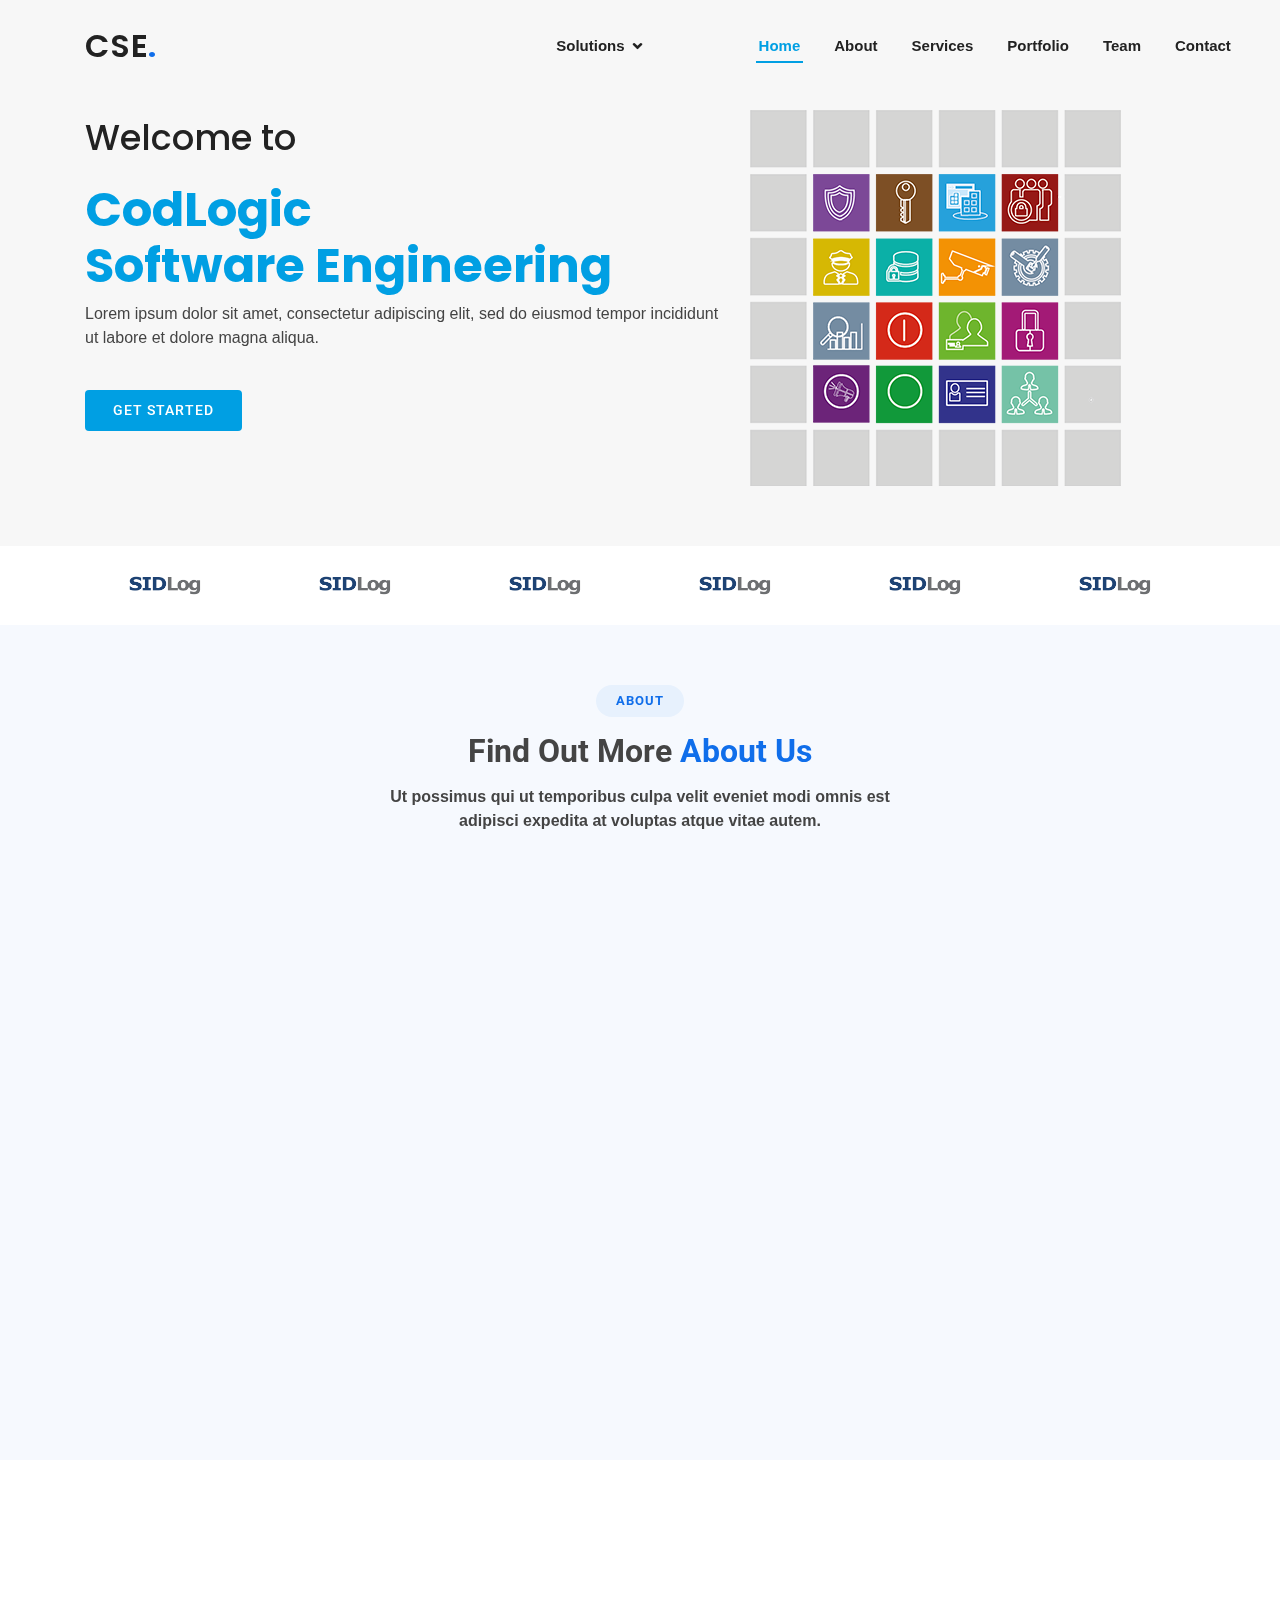
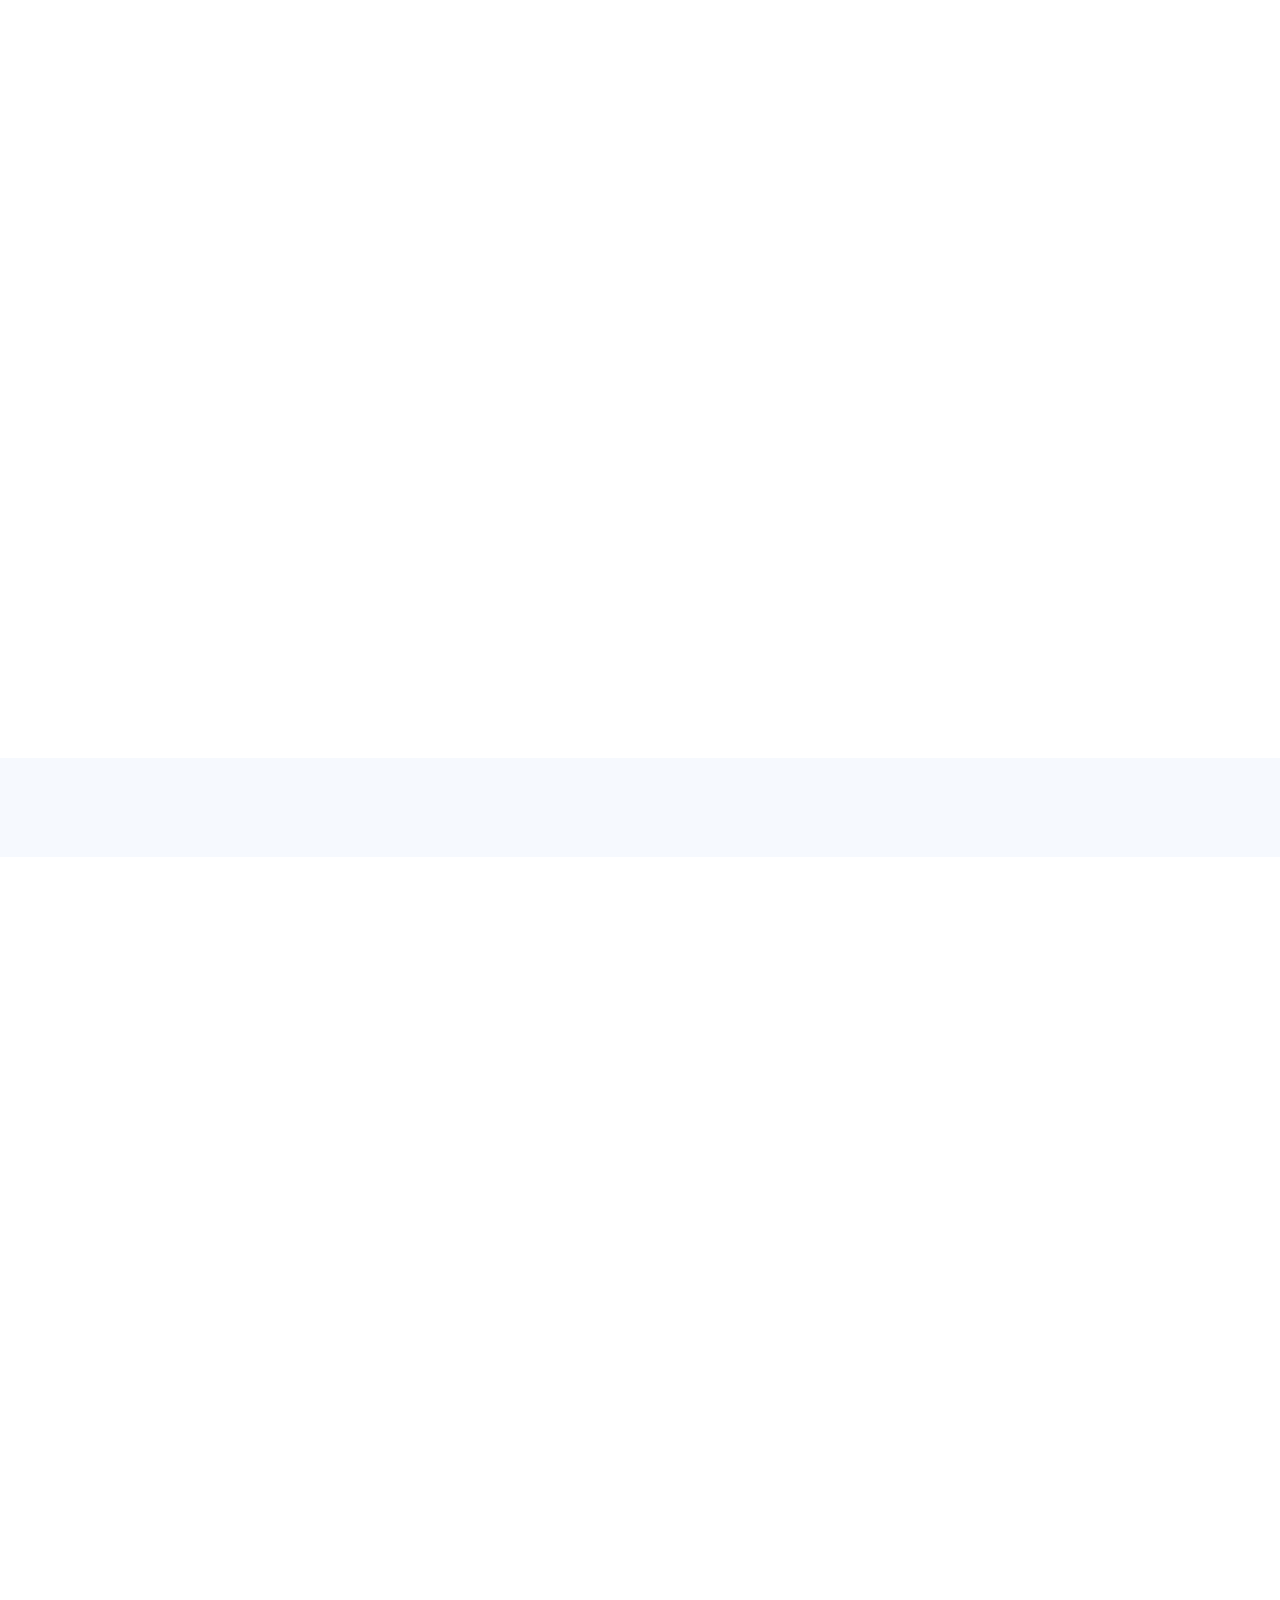
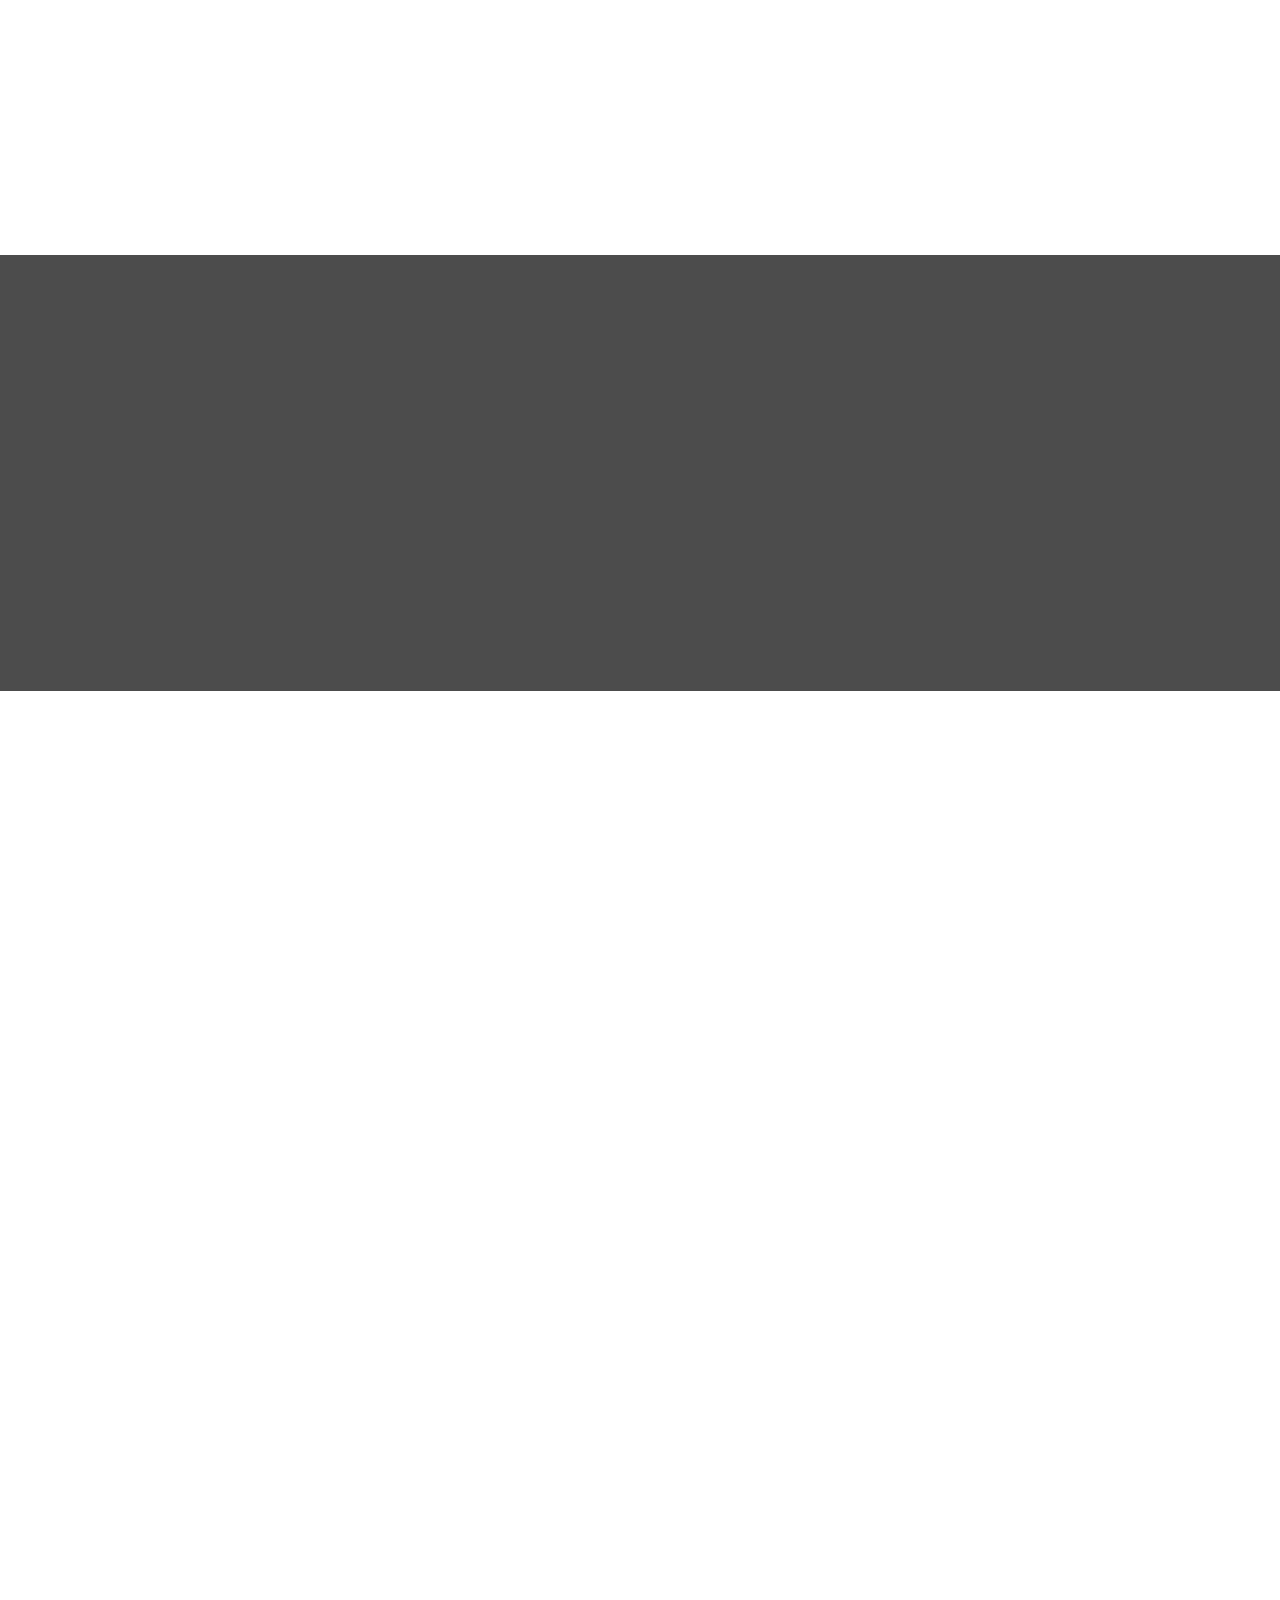
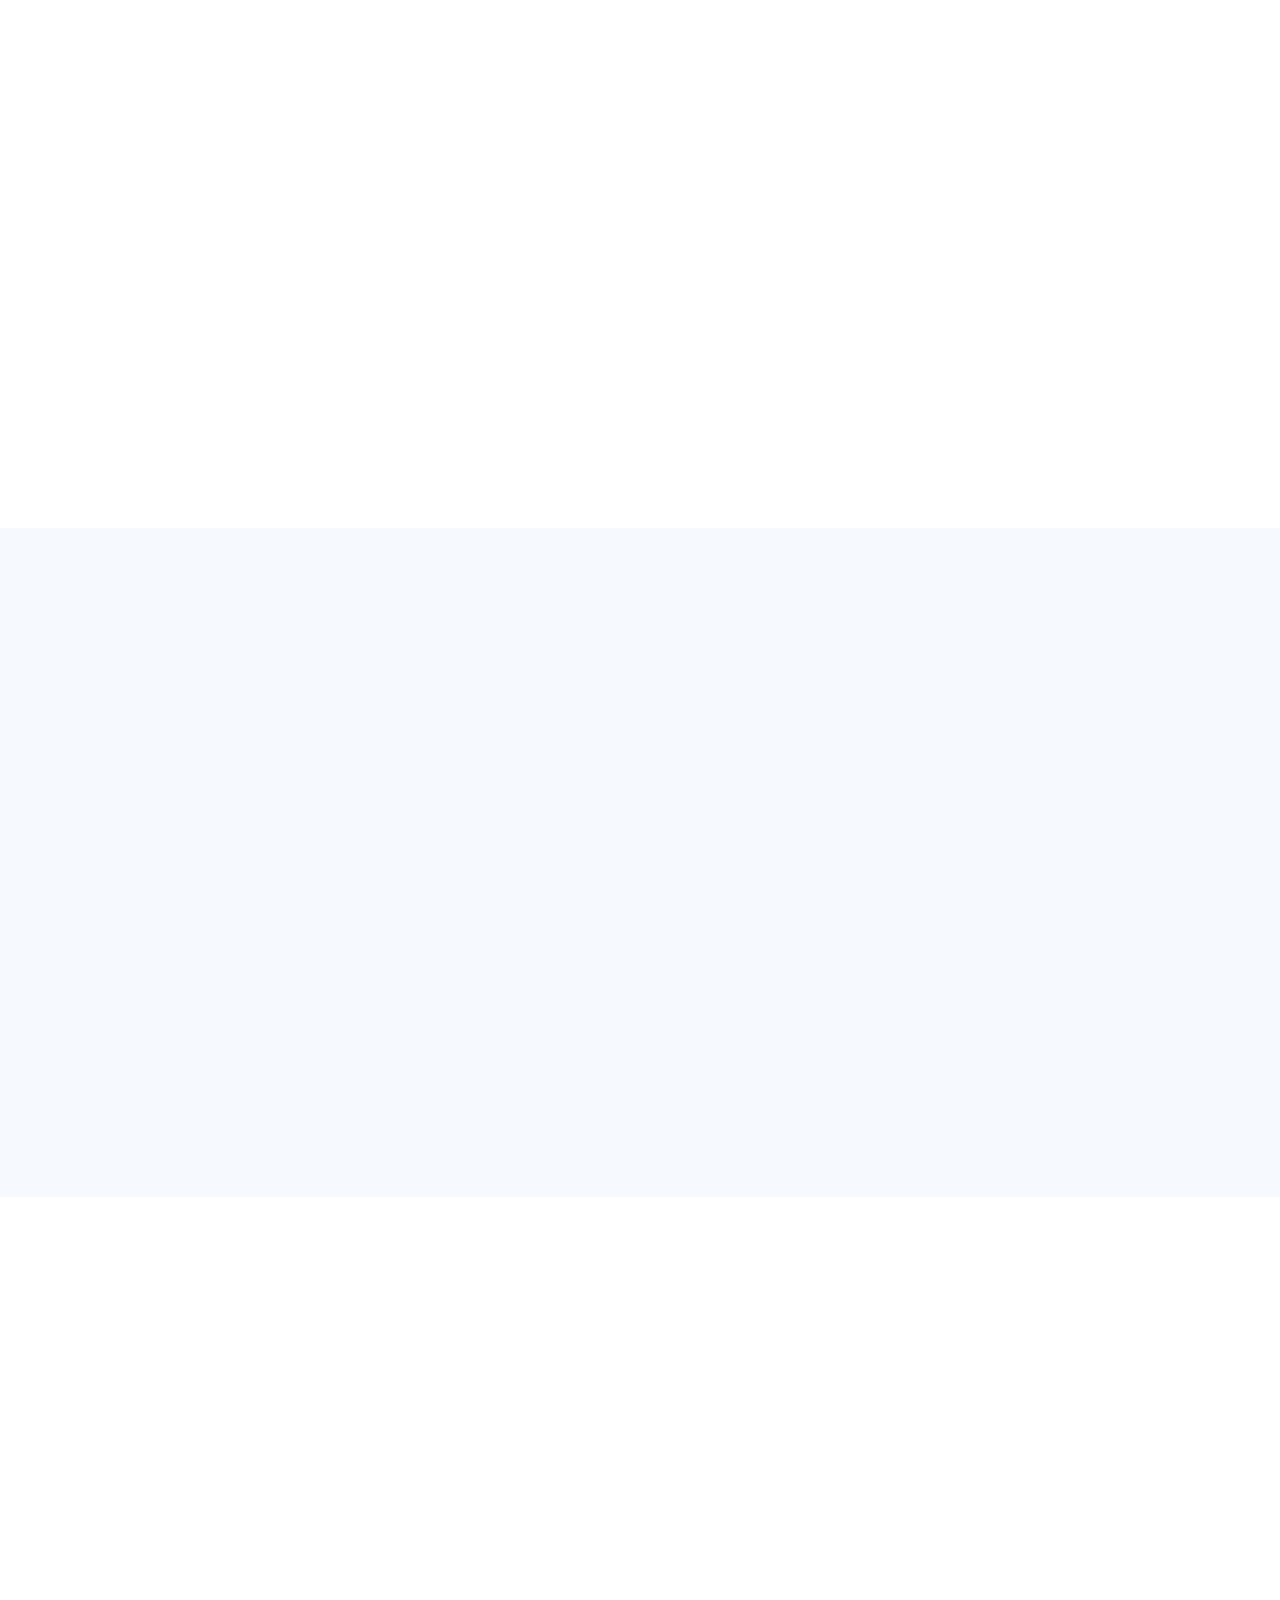
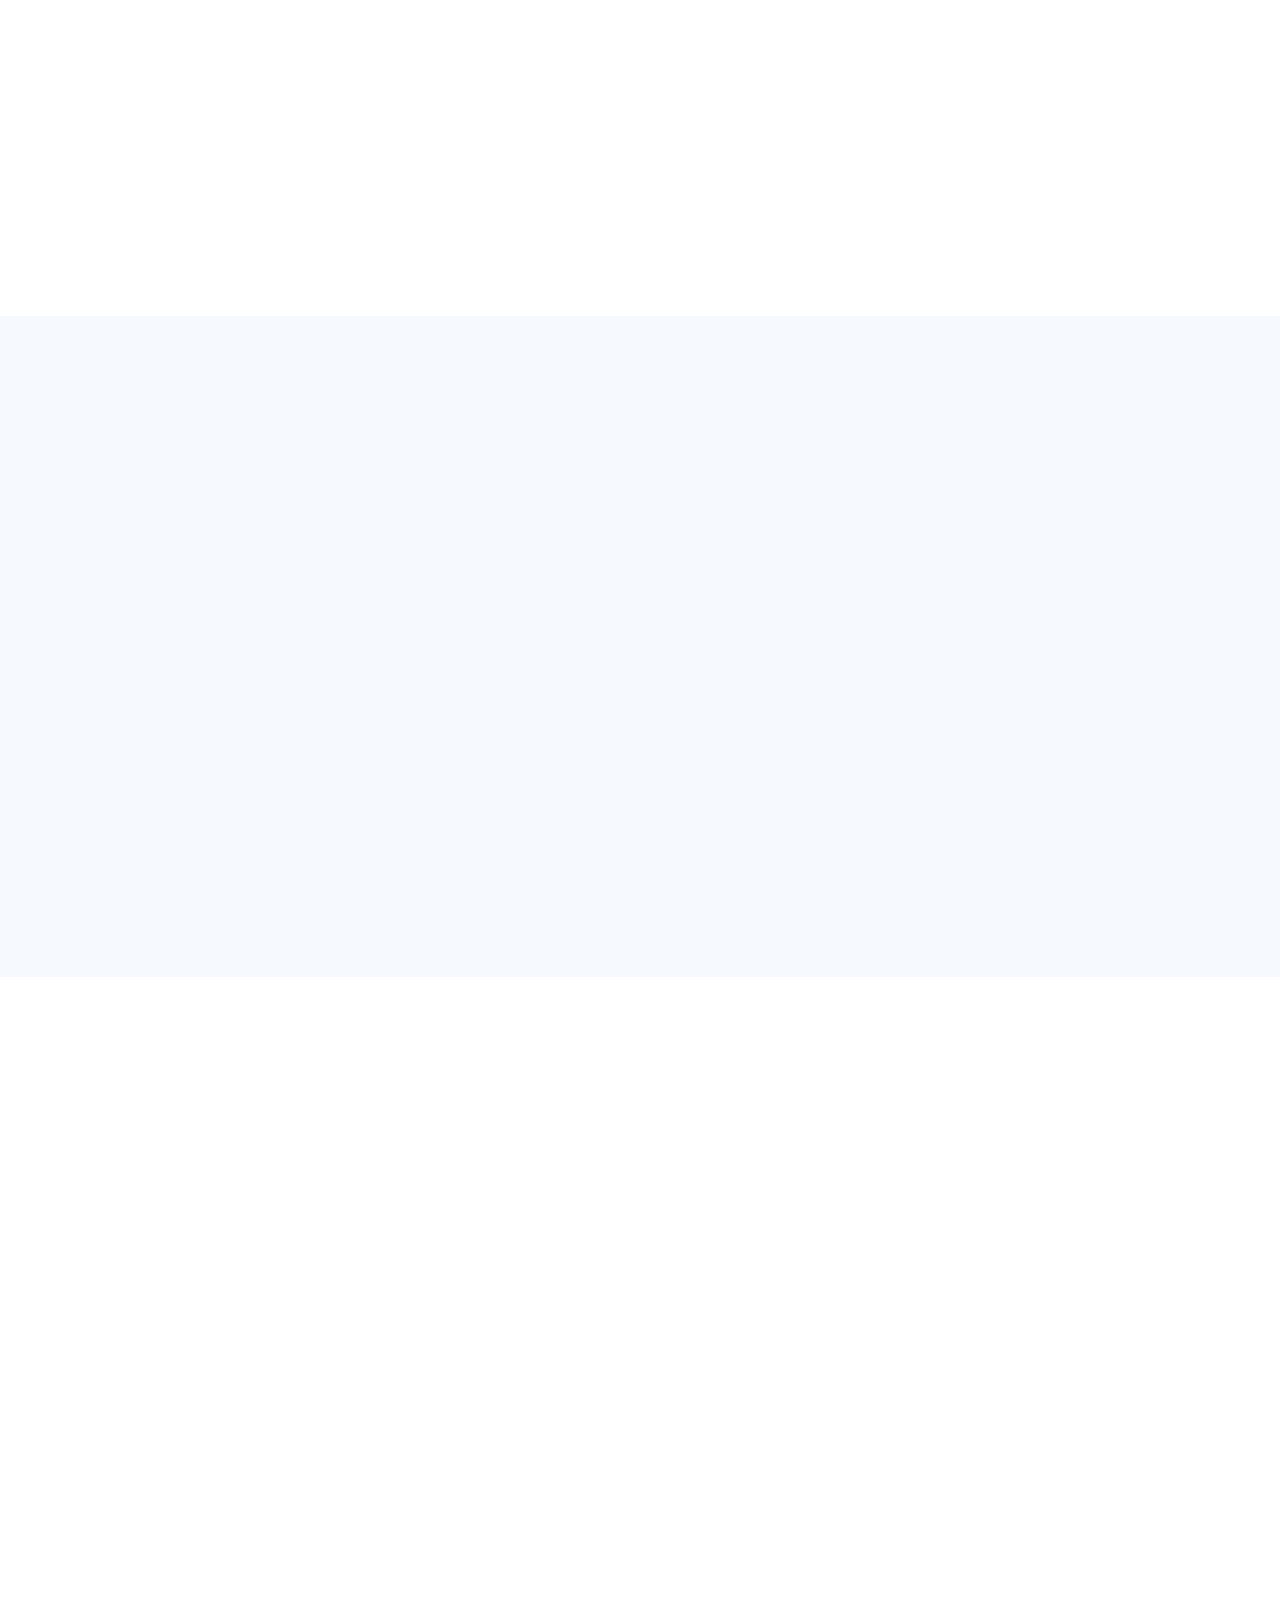
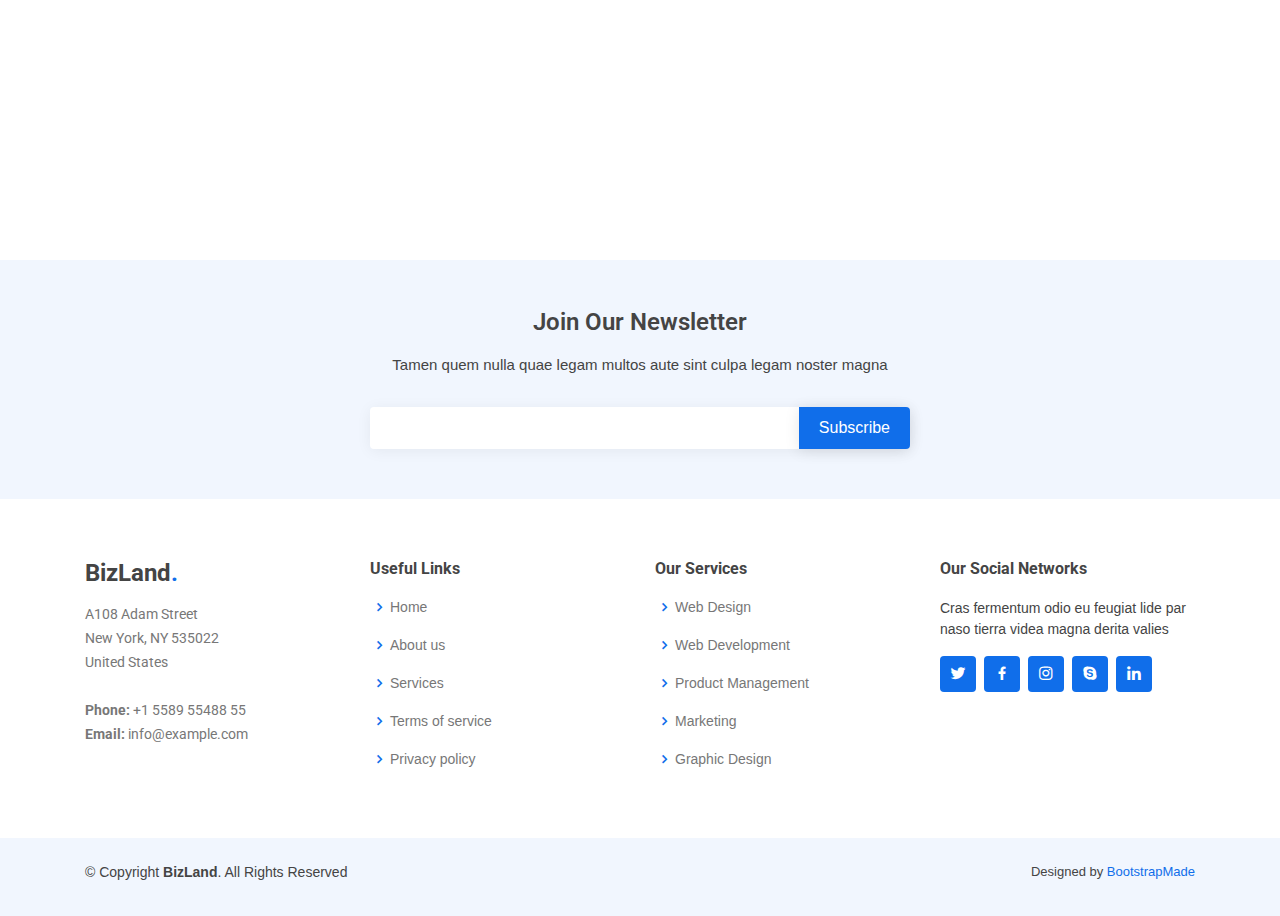
<file: BizLand/index.html>
<!DOCTYPE html>
<html lang="en">

<head>
  <meta charset="utf-8">
  <meta content="width=device-width, initial-scale=1.0" name="viewport">

  <title>CSE Website Prototype</title>
  <meta content="" name="description">
  <meta content="" name="keywords">

  <!-- Favicons -->
  <link href="assets/img/favicon.png" rel="icon">
  <link href="assets/img/apple-touch-icon.png" rel="apple-touch-icon">

  <!-- Google Fonts -->
  <link href="https://fonts.googleapis.com/css?family=Work+Sans:300,300i,400,400i,600,600i,700,700i|Roboto:300,300i,400,400i,500,500i,600,600i,700,700i|Poppins:300,300i,400,400i,500,500i,600,600i,700,700i" rel="stylesheet">

  <!-- Vendor CSS Files -->
  <link href="assets/vendor/bootstrap/css/bootstrap.min.css" rel="stylesheet">
  <link href="assets/vendor/icofont/icofont.min.css" rel="stylesheet">
  <link href="assets/vendor/boxicons/css/boxicons.min.css" rel="stylesheet">
  <link href="assets/vendor/owl.carousel/assets/owl.carousel.min.css" rel="stylesheet">
  <link href="assets/vendor/venobox/venobox.css" rel="stylesheet">
  <link href="assets/vendor/aos/aos.css" rel="stylesheet">

  <!-- Template Main CSS File -->
  <link href="assets/css/style.css" rel="stylesheet">

</head>

<body>

  <!-- ======= Top Bar ======= -->
  <!-- <div id="topbar" class="d-none d-lg-flex align-items-center fixed-top">
    <div class="container d-flex">
      <div class="contact-info mr-auto">
        <i class="icofont-envelope"></i> <a href="mailto:contact@example.com">contact@example.com</a>
        <i class="icofont-phone"></i> +1 5589 55488 55
      </div>
      <div class="social-links">
        <a href="#" class="twitter"><i class="icofont-twitter"></i></a>
        <a href="#" class="facebook"><i class="icofont-facebook"></i></a>
        <a href="#" class="instagram"><i class="icofont-instagram"></i></a>
        <a href="#" class="skype"><i class="icofont-skype"></i></a>
        <a href="#" class="linkedin"><i class="icofont-linkedin"></i></i></a>
      </div>
    </div>
  </div> -->

  <!-- ======= Header ======= -->
  <header id="header" class="fixed-top">
    <div class="container d-flex align-items-center">

      <h1 class="logo" style="margin-right:23rem"><a href="index.html">CSE<span>.</span></a></h1>
      <!-- Uncomment below if you prefer to use an image logo -->
      <!-- <a href="index.html" class="logo mr-auto"><img src="assets/img/logo.png" alt=""></a>-->

      <nav class="nav-menu d-none d-lg-block">
        <ul>
          <li class="drop-down" style="margin-right:5rem"><a>Solutions</a>
            <ul>
              <li><a href="#">SIDLog</a></li>
              <li class="drop-down"><a href="#">QueueLog</a>
                <ul>
                  <li><a href="#">Deep 1</a></li>
                  <li><a href="#">Deep 2</a></li>
                  <li><a href="#">Deep 3</a></li>
                  <li><a href="#">Deep 4</a></li>
                  <li><a href="#">Deep 5</a></li>
                </ul>
              </li>
              <li><a href="#">Sciniq</a></li>
              <li><a href="#">TYMDOT</a></li>
              <li><a href="#">CQE</a></li>
              <li><a href="#">AI Thermal</a></li>
            </ul>
          </li>
          <li class="active"><a href="index.html">Home</a></li>
          <li><a href="#about">About</a></li>
          <li><a href="#services">Services</a></li>
          <li><a href="#portfolio">Portfolio</a></li>
          <li><a href="#team">Team</a></li>
          <li><a href="#contact">Contact</a></li>

        </ul>
      </nav><!-- .nav-menu -->

    </div>
  </header><!-- End Header -->

  <!-- ======= Hero Section ======= -->
  <section id="hero" class="d-flex align-items-center">
      <div class="col-lg-12">
        <div class="container">
          <div class="row">
            <div class="col-lg-7 col-md-6" data-aos="zoom-out" data-aos-delay="100">
                <h1 style="font-size:35px;font-weight:500">Welcome to</h1>
                <h1 class="pt-3"style="color:#009FE3">CodLogic<br>Software Engineering</h1>
                <p class="pt-2">Lorem ipsum dolor sit amet, consectetur adipiscing elit, sed do eiusmod tempor incididunt ut labore et dolore magna aliqua.</p>
                <div class="d-flex pt-4 pb-4">
                  <a href="#about" class="btn-get-started scrollto">Get Started</a>
                </div>
            </div>
            <div class="col-lg-5  col-md-6">
              <img src="assets/img/brandicons.png" class="img-fluid" alt="">
            </div>
          </div>
        </div>
      </div>
  </section><!-- End Hero -->

  <main id="main">
      <!-- ======= Clients Section ======= -->
      <section id="clients" class="clients section-subsidiaries-bg">
        <div class="container" data-aos="zoom-in">
  
          <div class="row">
  
            <div class="col-lg-2 col-md-4 col-6 d-flex align-items-center justify-content-center">
              <img src="assets/img/Subsidiaries/logo_grey2.png" class="img-fluid" alt="">
            </div>
  
            <div class="col-lg-2 col-md-4 col-6 d-flex align-items-center justify-content-center">
              <img src="assets/img/Subsidiaries/logo_grey2.png" class="img-fluid" alt="">
            </div>
  
            <div class="col-lg-2 col-md-4 col-6 d-flex align-items-center justify-content-center">
              <img src="assets/img/Subsidiaries/logo_grey2.png" class="img-fluid" alt="">
            </div>
  
            <div class="col-lg-2 col-md-4 col-6 d-flex align-items-center justify-content-center">
              <img src="assets/img/Subsidiaries/logo_grey2.png" class="img-fluid" alt="">
            </div>
  
            <div class="col-lg-2 col-md-4 col-6 d-flex align-items-center justify-content-center">
              <img src="assets/img/Subsidiaries/logo_grey2.png" class="img-fluid" alt="">
            </div>
  
            <div class="col-lg-2 col-md-4 col-6 d-flex align-items-center justify-content-center">
              <img src="assets/img/Subsidiaries/logo_grey2.png" class="img-fluid" alt="">
            </div>
  
          </div>
  
        </div>
      </section><!-- End Clients Section -->

    <!-- ======= About Section ======= -->
    <section id="about" class="about section-bg">
      <div class="container" data-aos="fade-up">

        <div class="section-title">
          <h2>About</h2>
          <h3>Find Out More <span>About Us</span></h3>
          <p>Ut possimus qui ut temporibus culpa velit eveniet modi omnis est adipisci expedita at voluptas atque vitae autem.</p>
        </div>

        <div class="row">
          <div class="col-lg-6" data-aos="zoom-out" data-aos-delay="100">
            <img src="assets/img/about.jpg" class="img-fluid" alt="">
          </div>
          <div class="col-lg-6 pt-4 pt-lg-0 content d-flex flex-column justify-content-center" data-aos="fade-up" data-aos-delay="100">
            <h3 style="font-size:22px">We are a group of visionary thinkers who strive for the absolute perfection in all our endeavors.</h3>
            <ul>
              <li>
                <i class="bx bx-store-alt"></i>
                <div>
                  <h5>Our Mission</h5>
                  <p>Magni facilis facilis repellendus cum excepturi quaerat praesentium libre trade</p>
                </div>
              </li>
              <li>
                <i class="bx bx-images"></i>
                <div>
                  <h5>Our Vision</h5>
                  <p>Quo totam dolorum at pariatur aut distinctio dolorum laudantium illo direna pasata redi</p>
                </div>
              </li>
              <li>
                <i class="bx bx-images"></i>
                <div>
                  <h5>Our Plan</h5>
                  <p>Quo totam dolorum at pariatur aut distinctio dolorum laudantium illo direna pasata redi</p>
                </div>
              </li>
            </ul>
            <p>
              Ullamco laboris nisi ut aliquip ex ea commodo consequat. Duis aute irure dolor in reprehenderit in voluptate
              velit esse cillum dolore eu fugiat nulla pariatur. Excepteur sint occaecat cupidatat non proident, sunt in
              culpa qui officia deserunt mollit anim id est laborum
            </p>
          </div>
        </div>

      </div>
    </section><!-- End About Section -->

        <!-- ======= Featured Services Section ======= -->
        <section id="featured-services" class="featured-services">
          <div class="container" data-aos="fade-up">
    
            <div class="row">
              <div class="col-md-6 col-lg-3 d-flex align-items-stretch mb-5 mb-lg-0">
                <div class="icon-box" data-aos="fade-up" data-aos-delay="100">
                  <div class="icon"><i class="bx bxl-dribbble"></i></div>
                  <h4 class="title"><a href="">Lorem Ipsum</a></h4>
                  <p class="description">Voluptatum deleniti atque corrupti quos dolores et quas molestias excepturi</p>
                </div>
              </div>
    
              <div class="col-md-6 col-lg-3 d-flex align-items-stretch mb-5 mb-lg-0">
                <div class="icon-box" data-aos="fade-up" data-aos-delay="200">
                  <div class="icon"><i class="bx bx-file"></i></div>
                  <h4 class="title"><a href="">Sed ut perspiciatis</a></h4>
                  <p class="description">Duis aute irure dolor in reprehenderit in voluptate velit esse cillum dolore</p>
                </div>
              </div>
    
              <div class="col-md-6 col-lg-3 d-flex align-items-stretch mb-5 mb-lg-0">
                <div class="icon-box" data-aos="fade-up" data-aos-delay="300">
                  <div class="icon"><i class="bx bx-tachometer"></i></div>
                  <h4 class="title"><a href="">Magni Dolores</a></h4>
                  <p class="description">Excepteur sint occaecat cupidatat non proident, sunt in culpa qui officia</p>
                </div>
              </div>
    
              <div class="col-md-6 col-lg-3 d-flex align-items-stretch mb-5 mb-lg-0">
                <div class="icon-box" data-aos="fade-up" data-aos-delay="400">
                  <div class="icon"><i class="bx bx-world"></i></div>
                  <h4 class="title"><a href="">Nemo Enim</a></h4>
                  <p class="description">At vero eos et accusamus et iusto odio dignissimos ducimus qui blanditiis</p>
                </div>
              </div>
    
            </div>
    
          </div>
        </section><!-- End Featured Services Section -->

    <!-- ======= Skills Section ======= -->
    <section id="skills" class="skills">
      <div class="container" data-aos="fade-up">

        <div class="row skills-content">

          <div class="col-lg-6">

            <div class="progress">
              <span class="skill">HTML <i class="val">100%</i></span>
              <div class="progress-bar-wrap">
                <div class="progress-bar" role="progressbar" aria-valuenow="100" aria-valuemin="0" aria-valuemax="100"></div>
              </div>
            </div>

            <div class="progress">
              <span class="skill">CSS <i class="val">90%</i></span>
              <div class="progress-bar-wrap">
                <div class="progress-bar" role="progressbar" aria-valuenow="90" aria-valuemin="0" aria-valuemax="100"></div>
              </div>
            </div>

            <div class="progress">
              <span class="skill">JavaScript <i class="val">75%</i></span>
              <div class="progress-bar-wrap">
                <div class="progress-bar" role="progressbar" aria-valuenow="75" aria-valuemin="0" aria-valuemax="100"></div>
              </div>
            </div>

          </div>

          <div class="col-lg-6">

            <div class="progress">
              <span class="skill">PHP <i class="val">80%</i></span>
              <div class="progress-bar-wrap">
                <div class="progress-bar" role="progressbar" aria-valuenow="80" aria-valuemin="0" aria-valuemax="100"></div>
              </div>
            </div>

            <div class="progress">
              <span class="skill">WordPress/CMS <i class="val">90%</i></span>
              <div class="progress-bar-wrap">
                <div class="progress-bar" role="progressbar" aria-valuenow="90" aria-valuemin="0" aria-valuemax="100"></div>
              </div>
            </div>

            <div class="progress">
              <span class="skill">Photoshop <i class="val">55%</i></span>
              <div class="progress-bar-wrap">
                <div class="progress-bar" role="progressbar" aria-valuenow="55" aria-valuemin="0" aria-valuemax="100"></div>
              </div>
            </div>

          </div>

        </div>

      </div>
    </section><!-- End Skills Section -->

    <!-- ======= Counts Section ======= -->
    <section id="counts" class="counts">
      <div class="container" data-aos="fade-up">

        <div class="row">

          <div class="col-lg-3 col-md-6">
            <div class="count-box">
              <i class="icofont-simple-smile"></i>
              <span data-toggle="counter-up">232</span>
              <p>Happy Clients</p>
            </div>
          </div>

          <div class="col-lg-3 col-md-6 mt-5 mt-md-0">
            <div class="count-box">
              <i class="icofont-document-folder"></i>
              <span data-toggle="counter-up">521</span>
              <p>Projects</p>
            </div>
          </div>

          <div class="col-lg-3 col-md-6 mt-5 mt-lg-0">
            <div class="count-box">
              <i class="icofont-live-support"></i>
              <span data-toggle="counter-up">1,463</span>
              <p>Hours Of Support</p>
            </div>
          </div>

          <div class="col-lg-3 col-md-6 mt-5 mt-lg-0">
            <div class="count-box">
              <i class="icofont-users-alt-5"></i>
              <span data-toggle="counter-up">15</span>
              <p>Hard Workers</p>
            </div>
          </div>

        </div>

      </div>
    </section><!-- End Counts Section -->

    <!-- ======= Clients Section ======= -->
    <section id="clients" class="clients section-bg">
      <div class="container" data-aos="zoom-in">

        <div class="row">

          <div class="col-lg-2 col-md-4 col-6 d-flex align-items-center justify-content-center">
            <img src="assets/img/clients/client-1.png" class="img-fluid" alt="">
          </div>

          <div class="col-lg-2 col-md-4 col-6 d-flex align-items-center justify-content-center">
            <img src="assets/img/clients/client-2.png" class="img-fluid" alt="">
          </div>

          <div class="col-lg-2 col-md-4 col-6 d-flex align-items-center justify-content-center">
            <img src="assets/img/clients/client-3.png" class="img-fluid" alt="">
          </div>

          <div class="col-lg-2 col-md-4 col-6 d-flex align-items-center justify-content-center">
            <img src="assets/img/clients/client-4.png" class="img-fluid" alt="">
          </div>

          <div class="col-lg-2 col-md-4 col-6 d-flex align-items-center justify-content-center">
            <img src="assets/img/clients/client-5.png" class="img-fluid" alt="">
          </div>

          <div class="col-lg-2 col-md-4 col-6 d-flex align-items-center justify-content-center">
            <img src="assets/img/clients/client-6.png" class="img-fluid" alt="">
          </div>

        </div>

      </div>
    </section><!-- End Clients Section -->

    <!-- ======= Services Section ======= -->
    <section id="services" class="services">
      <div class="container" data-aos="fade-up">

        <div class="section-title">
          <h2>Services</h2>
          <h3>Check our <span>Services</span></h3>
          <p>Ut possimus qui ut temporibus culpa velit eveniet modi omnis est adipisci expedita at voluptas atque vitae autem.</p>
        </div>

        <div class="row">
          <div class="col-lg-4 col-md-6 d-flex align-items-stretch" data-aos="zoom-in" data-aos-delay="100">
            <div class="icon-box">
              <div class="icon"><i class="bx bxl-dribbble"></i></div>
              <h4><a href="">Lorem Ipsum</a></h4>
              <p>Voluptatum deleniti atque corrupti quos dolores et quas molestias excepturi</p>
            </div>
          </div>

          <div class="col-lg-4 col-md-6 d-flex align-items-stretch mt-4 mt-md-0" data-aos="zoom-in" data-aos-delay="200">
            <div class="icon-box">
              <div class="icon"><i class="bx bx-file"></i></div>
              <h4><a href="">Sed ut perspiciatis</a></h4>
              <p>Duis aute irure dolor in reprehenderit in voluptate velit esse cillum dolore</p>
            </div>
          </div>

          <div class="col-lg-4 col-md-6 d-flex align-items-stretch mt-4 mt-lg-0" data-aos="zoom-in" data-aos-delay="300">
            <div class="icon-box">
              <div class="icon"><i class="bx bx-tachometer"></i></div>
              <h4><a href="">Magni Dolores</a></h4>
              <p>Excepteur sint occaecat cupidatat non proident, sunt in culpa qui officia</p>
            </div>
          </div>

          <div class="col-lg-4 col-md-6 d-flex align-items-stretch mt-4" data-aos="zoom-in" data-aos-delay="100">
            <div class="icon-box">
              <div class="icon"><i class="bx bx-world"></i></div>
              <h4><a href="">Nemo Enim</a></h4>
              <p>At vero eos et accusamus et iusto odio dignissimos ducimus qui blanditiis</p>
            </div>
          </div>

          <div class="col-lg-4 col-md-6 d-flex align-items-stretch mt-4" data-aos="zoom-in" data-aos-delay="200">
            <div class="icon-box">
              <div class="icon"><i class="bx bx-slideshow"></i></div>
              <h4><a href="">Dele cardo</a></h4>
              <p>Quis consequatur saepe eligendi voluptatem consequatur dolor consequuntur</p>
            </div>
          </div>

          <div class="col-lg-4 col-md-6 d-flex align-items-stretch mt-4" data-aos="zoom-in" data-aos-delay="300">
            <div class="icon-box">
              <div class="icon"><i class="bx bx-arch"></i></div>
              <h4><a href="">Divera don</a></h4>
              <p>Modi nostrum vel laborum. Porro fugit error sit minus sapiente sit aspernatur</p>
            </div>
          </div>

        </div>

      </div>
    </section><!-- End Services Section -->

    <!-- ======= Testimonials Section ======= -->
    <section id="testimonials" class="testimonials">
      <div class="container" data-aos="zoom-in">

        <div class="owl-carousel testimonials-carousel">

          <div class="testimonial-item">
            <img src="assets/img/testimonials/testimonials-1.jpg" class="testimonial-img" alt="">
            <h3>Saul Goodman</h3>
            <h4>Ceo &amp; Founder</h4>
            <p>
              <i class="bx bxs-quote-alt-left quote-icon-left"></i>
              Proin iaculis purus consequat sem cure digni ssim donec porttitora entum suscipit rhoncus. Accusantium quam, ultricies eget id, aliquam eget nibh et. Maecen aliquam, risus at semper.
              <i class="bx bxs-quote-alt-right quote-icon-right"></i>
            </p>
          </div>

          <div class="testimonial-item">
            <img src="assets/img/testimonials/testimonials-2.jpg" class="testimonial-img" alt="">
            <h3>Sara Wilsson</h3>
            <h4>Designer</h4>
            <p>
              <i class="bx bxs-quote-alt-left quote-icon-left"></i>
              Export tempor illum tamen malis malis eram quae irure esse labore quem cillum quid cillum eram malis quorum velit fore eram velit sunt aliqua noster fugiat irure amet legam anim culpa.
              <i class="bx bxs-quote-alt-right quote-icon-right"></i>
            </p>
          </div>

          <div class="testimonial-item">
            <img src="assets/img/testimonials/testimonials-3.jpg" class="testimonial-img" alt="">
            <h3>Jena Karlis</h3>
            <h4>Store Owner</h4>
            <p>
              <i class="bx bxs-quote-alt-left quote-icon-left"></i>
              Enim nisi quem export duis labore cillum quae magna enim sint quorum nulla quem veniam duis minim tempor labore quem eram duis noster aute amet eram fore quis sint minim.
              <i class="bx bxs-quote-alt-right quote-icon-right"></i>
            </p>
          </div>

          <div class="testimonial-item">
            <img src="assets/img/testimonials/testimonials-4.jpg" class="testimonial-img" alt="">
            <h3>Matt Brandon</h3>
            <h4>Freelancer</h4>
            <p>
              <i class="bx bxs-quote-alt-left quote-icon-left"></i>
              Fugiat enim eram quae cillum dolore dolor amet nulla culpa multos export minim fugiat minim velit minim dolor enim duis veniam ipsum anim magna sunt elit fore quem dolore labore illum veniam.
              <i class="bx bxs-quote-alt-right quote-icon-right"></i>
            </p>
          </div>

          <div class="testimonial-item">
            <img src="assets/img/testimonials/testimonials-5.jpg" class="testimonial-img" alt="">
            <h3>John Larson</h3>
            <h4>Entrepreneur</h4>
            <p>
              <i class="bx bxs-quote-alt-left quote-icon-left"></i>
              Quis quorum aliqua sint quem legam fore sunt eram irure aliqua veniam tempor noster veniam enim culpa labore duis sunt culpa nulla illum cillum fugiat legam esse veniam culpa fore nisi cillum quid.
              <i class="bx bxs-quote-alt-right quote-icon-right"></i>
            </p>
          </div>

        </div>

      </div>
    </section><!-- End Testimonials Section -->

    <!-- ======= Portfolio Section ======= -->
    <section id="portfolio" class="portfolio">
      <div class="container" data-aos="fade-up">

        <div class="section-title">
          <h2>Portfolio</h2>
          <h3>Check our <span>Portfolio</span></h3>
          <p>Ut possimus qui ut temporibus culpa velit eveniet modi omnis est adipisci expedita at voluptas atque vitae autem.</p>
        </div>

        <div class="row" data-aos="fade-up" data-aos-delay="100">
          <div class="col-lg-12 d-flex justify-content-center">
            <ul id="portfolio-flters">
              <li data-filter="*" class="filter-active">All</li>
              <li data-filter=".filter-app">App</li>
              <li data-filter=".filter-card">Card</li>
              <li data-filter=".filter-web">Web</li>
            </ul>
          </div>
        </div>

        <div class="row portfolio-container" data-aos="fade-up" data-aos-delay="200">

          <div class="col-lg-4 col-md-6 portfolio-item filter-app">
            <img src="assets/img/portfolio/portfolio-1.jpg" class="img-fluid" alt="">
            <div class="portfolio-info">
              <h4>App 1</h4>
              <p>App</p>
              <a href="assets/img/portfolio/portfolio-1.jpg" data-gall="portfolioGallery" class="venobox preview-link" title="App 1"><i class="bx bx-plus"></i></a>
              <a href="portfolio-details.html" class="details-link" title="More Details"><i class="bx bx-link"></i></a>
            </div>
          </div>

          <div class="col-lg-4 col-md-6 portfolio-item filter-web">
            <img src="assets/img/portfolio/portfolio-2.jpg" class="img-fluid" alt="">
            <div class="portfolio-info">
              <h4>Web 3</h4>
              <p>Web</p>
              <a href="assets/img/portfolio/portfolio-2.jpg" data-gall="portfolioGallery" class="venobox preview-link" title="Web 3"><i class="bx bx-plus"></i></a>
              <a href="portfolio-details.html" class="details-link" title="More Details"><i class="bx bx-link"></i></a>
            </div>
          </div>

          <div class="col-lg-4 col-md-6 portfolio-item filter-app">
            <img src="assets/img/portfolio/portfolio-3.jpg" class="img-fluid" alt="">
            <div class="portfolio-info">
              <h4>App 2</h4>
              <p>App</p>
              <a href="assets/img/portfolio/portfolio-3.jpg" data-gall="portfolioGallery" class="venobox preview-link" title="App 2"><i class="bx bx-plus"></i></a>
              <a href="portfolio-details.html" class="details-link" title="More Details"><i class="bx bx-link"></i></a>
            </div>
          </div>

          <div class="col-lg-4 col-md-6 portfolio-item filter-card">
            <img src="assets/img/portfolio/portfolio-4.jpg" class="img-fluid" alt="">
            <div class="portfolio-info">
              <h4>Card 2</h4>
              <p>Card</p>
              <a href="assets/img/portfolio/portfolio-4.jpg" data-gall="portfolioGallery" class="venobox preview-link" title="Card 2"><i class="bx bx-plus"></i></a>
              <a href="portfolio-details.html" class="details-link" title="More Details"><i class="bx bx-link"></i></a>
            </div>
          </div>

          <div class="col-lg-4 col-md-6 portfolio-item filter-web">
            <img src="assets/img/portfolio/portfolio-5.jpg" class="img-fluid" alt="">
            <div class="portfolio-info">
              <h4>Web 2</h4>
              <p>Web</p>
              <a href="assets/img/portfolio/portfolio-5.jpg" data-gall="portfolioGallery" class="venobox preview-link" title="Web 2"><i class="bx bx-plus"></i></a>
              <a href="portfolio-details.html" class="details-link" title="More Details"><i class="bx bx-link"></i></a>
            </div>
          </div>

          <div class="col-lg-4 col-md-6 portfolio-item filter-app">
            <img src="assets/img/portfolio/portfolio-6.jpg" class="img-fluid" alt="">
            <div class="portfolio-info">
              <h4>App 3</h4>
              <p>App</p>
              <a href="assets/img/portfolio/portfolio-6.jpg" data-gall="portfolioGallery" class="venobox preview-link" title="App 3"><i class="bx bx-plus"></i></a>
              <a href="portfolio-details.html" class="details-link" title="More Details"><i class="bx bx-link"></i></a>
            </div>
          </div>

          <div class="col-lg-4 col-md-6 portfolio-item filter-card">
            <img src="assets/img/portfolio/portfolio-7.jpg" class="img-fluid" alt="">
            <div class="portfolio-info">
              <h4>Card 1</h4>
              <p>Card</p>
              <a href="assets/img/portfolio/portfolio-7.jpg" data-gall="portfolioGallery" class="venobox preview-link" title="Card 1"><i class="bx bx-plus"></i></a>
              <a href="portfolio-details.html" class="details-link" title="More Details"><i class="bx bx-link"></i></a>
            </div>
          </div>

          <div class="col-lg-4 col-md-6 portfolio-item filter-card">
            <img src="assets/img/portfolio/portfolio-8.jpg" class="img-fluid" alt="">
            <div class="portfolio-info">
              <h4>Card 3</h4>
              <p>Card</p>
              <a href="assets/img/portfolio/portfolio-8.jpg" data-gall="portfolioGallery" class="venobox preview-link" title="Card 3"><i class="bx bx-plus"></i></a>
              <a href="portfolio-details.html" class="details-link" title="More Details"><i class="bx bx-link"></i></a>
            </div>
          </div>

          <div class="col-lg-4 col-md-6 portfolio-item filter-web">
            <img src="assets/img/portfolio/portfolio-9.jpg" class="img-fluid" alt="">
            <div class="portfolio-info">
              <h4>Web 3</h4>
              <p>Web</p>
              <a href="assets/img/portfolio/portfolio-9.jpg" data-gall="portfolioGallery" class="venobox preview-link" title="Web 3"><i class="bx bx-plus"></i></a>
              <a href="portfolio-details.html" class="details-link" title="More Details"><i class="bx bx-link"></i></a>
            </div>
          </div>

        </div>

      </div>
    </section><!-- End Portfolio Section -->

    <!-- ======= Team Section ======= -->
    <section id="team" class="team section-bg">
      <div class="container" data-aos="fade-up">

        <div class="section-title">
          <h2>Team</h2>
          <h3>Our Hardworking <span>Team</span></h3>
          <p>Ut possimus qui ut temporibus culpa velit eveniet modi omnis est adipisci expedita at voluptas atque vitae autem.</p>
        </div>

        <div class="row">

          <div class="col-lg-3 col-md-6 d-flex align-items-stretch" data-aos="fade-up" data-aos-delay="100">
            <div class="member">
              <div class="member-img">
                <img src="assets/img/team/team-1.jpg" class="img-fluid" alt="">
                <div class="social">
                  <a href=""><i class="icofont-twitter"></i></a>
                  <a href=""><i class="icofont-facebook"></i></a>
                  <a href=""><i class="icofont-instagram"></i></a>
                  <a href=""><i class="icofont-linkedin"></i></a>
                </div>
              </div>
              <div class="member-info">
                <h4>Walter White</h4>
                <span>Chief Executive Officer</span>
              </div>
            </div>
          </div>

          <div class="col-lg-3 col-md-6 d-flex align-items-stretch" data-aos="fade-up" data-aos-delay="200">
            <div class="member">
              <div class="member-img">
                <img src="assets/img/team/team-2.jpg" class="img-fluid" alt="">
                <div class="social">
                  <a href=""><i class="icofont-twitter"></i></a>
                  <a href=""><i class="icofont-facebook"></i></a>
                  <a href=""><i class="icofont-instagram"></i></a>
                  <a href=""><i class="icofont-linkedin"></i></a>
                </div>
              </div>
              <div class="member-info">
                <h4>Sarah Jhonson</h4>
                <span>Product Manager</span>
              </div>
            </div>
          </div>

          <div class="col-lg-3 col-md-6 d-flex align-items-stretch" data-aos="fade-up" data-aos-delay="300">
            <div class="member">
              <div class="member-img">
                <img src="assets/img/team/team-3.jpg" class="img-fluid" alt="">
                <div class="social">
                  <a href=""><i class="icofont-twitter"></i></a>
                  <a href=""><i class="icofont-facebook"></i></a>
                  <a href=""><i class="icofont-instagram"></i></a>
                  <a href=""><i class="icofont-linkedin"></i></a>
                </div>
              </div>
              <div class="member-info">
                <h4>William Anderson</h4>
                <span>CTO</span>
              </div>
            </div>
          </div>

          <div class="col-lg-3 col-md-6 d-flex align-items-stretch" data-aos="fade-up" data-aos-delay="400">
            <div class="member">
              <div class="member-img">
                <img src="assets/img/team/team-4.jpg" class="img-fluid" alt="">
                <div class="social">
                  <a href=""><i class="icofont-twitter"></i></a>
                  <a href=""><i class="icofont-facebook"></i></a>
                  <a href=""><i class="icofont-instagram"></i></a>
                  <a href=""><i class="icofont-linkedin"></i></a>
                </div>
              </div>
              <div class="member-info">
                <h4>Amanda Jepson</h4>
                <span>Accountant</span>
              </div>
            </div>
          </div>

        </div>

      </div>
    </section><!-- End Team Section -->

    <!-- ======= Pricing Section ======= -->
    <section id="pricing" class="pricing">
      <div class="container" data-aos="fade-up">

        <div class="section-title">
          <h2>Pricing</h2>
          <h3>Check our <span>Pricing</span></h3>
          <p>Ut possimus qui ut temporibus culpa velit eveniet modi omnis est adipisci expedita at voluptas atque vitae autem.</p>
        </div>

        <div class="row">

          <div class="col-lg-3 col-md-6" data-aos="fade-up" data-aos-delay="100">
            <div class="box">
              <h3>Free</h3>
              <h4><sup>$</sup>0<span> / month</span></h4>
              <ul>
                <li>Aida dere</li>
                <li>Nec feugiat nisl</li>
                <li>Nulla at volutpat dola</li>
                <li class="na">Pharetra massa</li>
                <li class="na">Massa ultricies mi</li>
              </ul>
              <div class="btn-wrap">
                <a href="#" class="btn-buy">Buy Now</a>
              </div>
            </div>
          </div>

          <div class="col-lg-3 col-md-6 mt-4 mt-md-0" data-aos="fade-up" data-aos-delay="200">
            <div class="box featured">
              <h3>Business</h3>
              <h4><sup>$</sup>19<span> / month</span></h4>
              <ul>
                <li>Aida dere</li>
                <li>Nec feugiat nisl</li>
                <li>Nulla at volutpat dola</li>
                <li>Pharetra massa</li>
                <li class="na">Massa ultricies mi</li>
              </ul>
              <div class="btn-wrap">
                <a href="#" class="btn-buy">Buy Now</a>
              </div>
            </div>
          </div>

          <div class="col-lg-3 col-md-6 mt-4 mt-lg-0" data-aos="fade-up" data-aos-delay="300">
            <div class="box">
              <h3>Developer</h3>
              <h4><sup>$</sup>29<span> / month</span></h4>
              <ul>
                <li>Aida dere</li>
                <li>Nec feugiat nisl</li>
                <li>Nulla at volutpat dola</li>
                <li>Pharetra massa</li>
                <li>Massa ultricies mi</li>
              </ul>
              <div class="btn-wrap">
                <a href="#" class="btn-buy">Buy Now</a>
              </div>
            </div>
          </div>

          <div class="col-lg-3 col-md-6 mt-4 mt-lg-0" data-aos="fade-up" data-aos-delay="400">
            <div class="box">
              <span class="advanced">Advanced</span>
              <h3>Ultimate</h3>
              <h4><sup>$</sup>49<span> / month</span></h4>
              <ul>
                <li>Aida dere</li>
                <li>Nec feugiat nisl</li>
                <li>Nulla at volutpat dola</li>
                <li>Pharetra massa</li>
                <li>Massa ultricies mi</li>
              </ul>
              <div class="btn-wrap">
                <a href="#" class="btn-buy">Buy Now</a>
              </div>
            </div>
          </div>

        </div>

      </div>
    </section><!-- End Pricing Section -->

    <!-- ======= Frequently Asked Questions Section ======= -->
    <section id="faq" class="faq section-bg">
      <div class="container" data-aos="fade-up">

        <div class="section-title">
          <h2>F.A.Q</h2>
          <h3>Frequently Asked <span>Questions</span></h3>
          <p>Ut possimus qui ut temporibus culpa velit eveniet modi omnis est adipisci expedita at voluptas atque vitae autem.</p>
        </div>

        <ul class="faq-list" data-aos="fade-up" data-aos-delay="100">

          <li>
            <a data-toggle="collapse" class="" href="#faq1">Non consectetur a erat nam at lectus urna duis? <i class="icofont-simple-up"></i></a>
            <div id="faq1" class="collapse show" data-parent=".faq-list">
              <p>
                Feugiat pretium nibh ipsum consequat. Tempus iaculis urna id volutpat lacus laoreet non curabitur gravida. Venenatis lectus magna fringilla urna porttitor rhoncus dolor purus non.
              </p>
            </div>
          </li>

          <li>
            <a data-toggle="collapse" href="#faq2" class="collapsed">Feugiat scelerisque varius morbi enim nunc faucibus a pellentesque? <i class="icofont-simple-up"></i></a>
            <div id="faq2" class="collapse" data-parent=".faq-list">
              <p>
                Dolor sit amet consectetur adipiscing elit pellentesque habitant morbi. Id interdum velit laoreet id donec ultrices. Fringilla phasellus faucibus scelerisque eleifend donec pretium. Est pellentesque elit ullamcorper dignissim. Mauris ultrices eros in cursus turpis massa tincidunt dui.
              </p>
            </div>
          </li>

          <li>
            <a data-toggle="collapse" href="#faq3" class="collapsed">Dolor sit amet consectetur adipiscing elit pellentesque habitant morbi? <i class="icofont-simple-up"></i></a>
            <div id="faq3" class="collapse" data-parent=".faq-list">
              <p>
                Eleifend mi in nulla posuere sollicitudin aliquam ultrices sagittis orci. Faucibus pulvinar elementum integer enim. Sem nulla pharetra diam sit amet nisl suscipit. Rutrum tellus pellentesque eu tincidunt. Lectus urna duis convallis convallis tellus. Urna molestie at elementum eu facilisis sed odio morbi quis
              </p>
            </div>
          </li>

          <li>
            <a data-toggle="collapse" href="#faq4" class="collapsed">Ac odio tempor orci dapibus. Aliquam eleifend mi in nulla? <i class="icofont-simple-up"></i></a>
            <div id="faq4" class="collapse" data-parent=".faq-list">
              <p>
                Dolor sit amet consectetur adipiscing elit pellentesque habitant morbi. Id interdum velit laoreet id donec ultrices. Fringilla phasellus faucibus scelerisque eleifend donec pretium. Est pellentesque elit ullamcorper dignissim. Mauris ultrices eros in cursus turpis massa tincidunt dui.
              </p>
            </div>
          </li>

          <li>
            <a data-toggle="collapse" href="#faq5" class="collapsed">Tempus quam pellentesque nec nam aliquam sem et tortor consequat? <i class="icofont-simple-up"></i></a>
            <div id="faq5" class="collapse" data-parent=".faq-list">
              <p>
                Molestie a iaculis at erat pellentesque adipiscing commodo. Dignissim suspendisse in est ante in. Nunc vel risus commodo viverra maecenas accumsan. Sit amet nisl suscipit adipiscing bibendum est. Purus gravida quis blandit turpis cursus in
              </p>
            </div>
          </li>

          <li>
            <a data-toggle="collapse" href="#faq6" class="collapsed">Tortor vitae purus faucibus ornare. Varius vel pharetra vel turpis nunc eget lorem dolor? <i class="icofont-simple-up"></i></a>
            <div id="faq6" class="collapse" data-parent=".faq-list">
              <p>
                Laoreet sit amet cursus sit amet dictum sit amet justo. Mauris vitae ultricies leo integer malesuada nunc vel. Tincidunt eget nullam non nisi est sit amet. Turpis nunc eget lorem dolor sed. Ut venenatis tellus in metus vulputate eu scelerisque. Pellentesque diam volutpat commodo sed egestas egestas fringilla phasellus faucibus. Nibh tellus molestie nunc non blandit massa enim nec.
              </p>
            </div>
          </li>

        </ul>

      </div>
    </section><!-- End Frequently Asked Questions Section -->

    <!-- ======= Contact Section ======= -->
    <section id="contact" class="contact">
      <div class="container" data-aos="fade-up">

        <div class="section-title">
          <h2>Contact</h2>
          <h3><span>Contact Us</span></h3>
          <p>Ut possimus qui ut temporibus culpa velit eveniet modi omnis est adipisci expedita at voluptas atque vitae autem.</p>
        </div>

        <div class="row" data-aos="fade-up" data-aos-delay="100">
          <div class="col-lg-6">
            <div class="info-box mb-4">
              <i class="bx bx-map"></i>
              <h3>Our Address</h3>
              <p>A108 Adam Street, New York, NY 535022</p>
            </div>
          </div>

          <div class="col-lg-3 col-md-6">
            <div class="info-box  mb-4">
              <i class="bx bx-envelope"></i>
              <h3>Email Us</h3>
              <p>contact@example.com</p>
            </div>
          </div>

          <div class="col-lg-3 col-md-6">
            <div class="info-box  mb-4">
              <i class="bx bx-phone-call"></i>
              <h3>Call Us</h3>
              <p>+1 5589 55488 55</p>
            </div>
          </div>

        </div>

        <div class="row" data-aos="fade-up" data-aos-delay="100">

          <div class="col-lg-6 ">
            <iframe class="mb-4 mb-lg-0" src="https://www.google.com/maps/embed?pb=!1m14!1m8!1m3!1d12097.433213460943!2d-74.0062269!3d40.7101282!3m2!1i1024!2i768!4f13.1!3m3!1m2!1s0x0%3A0xb89d1fe6bc499443!2sDowntown+Conference+Center!5e0!3m2!1smk!2sbg!4v1539943755621" frameborder="0" style="border:0; width: 100%; height: 384px;" allowfullscreen></iframe>
          </div>

          <div class="col-lg-6">
            <form action="forms/contact.php" method="post" role="form" class="php-email-form">
              <div class="form-row">
                <div class="col form-group">
                  <input type="text" name="name" class="form-control" id="name" placeholder="Your Name" data-rule="minlen:4" data-msg="Please enter at least 4 chars" />
                  <div class="validate"></div>
                </div>
                <div class="col form-group">
                  <input type="email" class="form-control" name="email" id="email" placeholder="Your Email" data-rule="email" data-msg="Please enter a valid email" />
                  <div class="validate"></div>
                </div>
              </div>
              <div class="form-group">
                <input type="text" class="form-control" name="subject" id="subject" placeholder="Subject" data-rule="minlen:4" data-msg="Please enter at least 8 chars of subject" />
                <div class="validate"></div>
              </div>
              <div class="form-group">
                <textarea class="form-control" name="message" rows="5" data-rule="required" data-msg="Please write something for us" placeholder="Message"></textarea>
                <div class="validate"></div>
              </div>
              <div class="mb-3">
                <div class="loading">Loading</div>
                <div class="error-message"></div>
                <div class="sent-message">Your message has been sent. Thank you!</div>
              </div>
              <div class="text-center"><button type="submit">Send Message</button></div>
            </form>
          </div>

        </div>

      </div>
    </section><!-- End Contact Section -->

  </main><!-- End #main -->

  <!-- ======= Footer ======= -->
  <footer id="footer">

    <div class="footer-newsletter">
      <div class="container">
        <div class="row justify-content-center">
          <div class="col-lg-6">
            <h4>Join Our Newsletter</h4>
            <p>Tamen quem nulla quae legam multos aute sint culpa legam noster magna</p>
            <form action="" method="post">
              <input type="email" name="email"><input type="submit" value="Subscribe">
            </form>
          </div>
        </div>
      </div>
    </div>

    <div class="footer-top">
      <div class="container">
        <div class="row">

          <div class="col-lg-3 col-md-6 footer-contact">
            <h3>BizLand<span>.</span></h3>
            <p>
              A108 Adam Street <br>
              New York, NY 535022<br>
              United States <br><br>
              <strong>Phone:</strong> +1 5589 55488 55<br>
              <strong>Email:</strong> info@example.com<br>
            </p>
          </div>

          <div class="col-lg-3 col-md-6 footer-links">
            <h4>Useful Links</h4>
            <ul>
              <li><i class="bx bx-chevron-right"></i> <a href="#">Home</a></li>
              <li><i class="bx bx-chevron-right"></i> <a href="#">About us</a></li>
              <li><i class="bx bx-chevron-right"></i> <a href="#">Services</a></li>
              <li><i class="bx bx-chevron-right"></i> <a href="#">Terms of service</a></li>
              <li><i class="bx bx-chevron-right"></i> <a href="#">Privacy policy</a></li>
            </ul>
          </div>

          <div class="col-lg-3 col-md-6 footer-links">
            <h4>Our Services</h4>
            <ul>
              <li><i class="bx bx-chevron-right"></i> <a href="#">Web Design</a></li>
              <li><i class="bx bx-chevron-right"></i> <a href="#">Web Development</a></li>
              <li><i class="bx bx-chevron-right"></i> <a href="#">Product Management</a></li>
              <li><i class="bx bx-chevron-right"></i> <a href="#">Marketing</a></li>
              <li><i class="bx bx-chevron-right"></i> <a href="#">Graphic Design</a></li>
            </ul>
          </div>

          <div class="col-lg-3 col-md-6 footer-links">
            <h4>Our Social Networks</h4>
            <p>Cras fermentum odio eu feugiat lide par naso tierra videa magna derita valies</p>
            <div class="social-links mt-3">
              <a href="#" class="twitter"><i class="bx bxl-twitter"></i></a>
              <a href="#" class="facebook"><i class="bx bxl-facebook"></i></a>
              <a href="#" class="instagram"><i class="bx bxl-instagram"></i></a>
              <a href="#" class="google-plus"><i class="bx bxl-skype"></i></a>
              <a href="#" class="linkedin"><i class="bx bxl-linkedin"></i></a>
            </div>
          </div>

        </div>
      </div>
    </div>

    <div class="container py-4">
      <div class="copyright">
        &copy; Copyright <strong><span>BizLand</span></strong>. All Rights Reserved
      </div>
      <div class="credits">
        <!-- All the links in the footer should remain intact. -->
        <!-- You can delete the links only if you purchased the pro version. -->
        <!-- Licensing information: https://bootstrapmade.com/license/ -->
        <!-- Purchase the pro version with working PHP/AJAX contact form: https://bootstrapmade.com/bizland-bootstrap-business-template/ -->
        Designed by <a href="https://bootstrapmade.com/">BootstrapMade</a>
      </div>
    </div>
  </footer><!-- End Footer -->

  <div id="preloader"></div>
  <a href="#" class="back-to-top"><i class="icofont-simple-up"></i></a>

  <!-- Vendor JS Files -->
  <script src="assets/vendor/jquery/jquery.min.js"></script>
  <script src="assets/vendor/bootstrap/js/bootstrap.bundle.min.js"></script>
  <script src="assets/vendor/jquery.easing/jquery.easing.min.js"></script>
  <script src="assets/vendor/php-email-form/validate.js"></script>
  <script src="assets/vendor/waypoints/jquery.waypoints.min.js"></script>
  <script src="assets/vendor/counterup/counterup.min.js"></script>
  <script src="assets/vendor/owl.carousel/owl.carousel.min.js"></script>
  <script src="assets/vendor/isotope-layout/isotope.pkgd.min.js"></script>
  <script src="assets/vendor/venobox/venobox.min.js"></script>
  <script src="assets/vendor/aos/aos.js"></script>
  <!-- Template Main JS File -->
  <script src="assets/js/main.js"></script>

  <!-- script used in the webpage -->
  <script>
    window.addEventListener('scroll', function(){
      let header =document.querySelector('header');
      let windowPosition =  window.scrollY > 0;

      header.classList.toggle('scrolling-active', windowPosition);
    })
  </script>

</body>

</html>
</file>
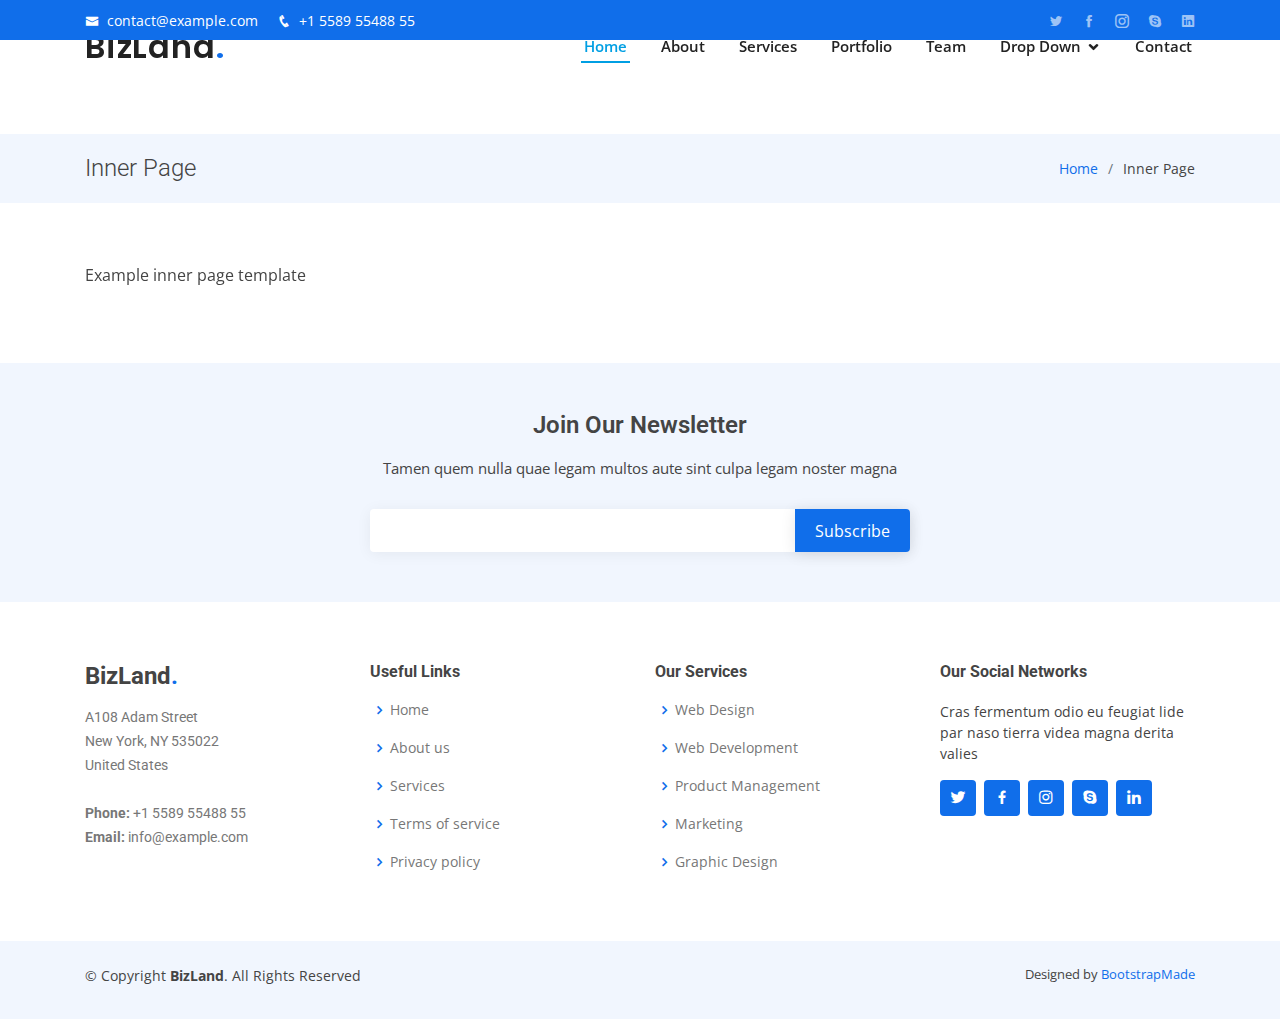
<file: BizLand/inner-page.html>
<!DOCTYPE html>
<html lang="en">

<head>
  <meta charset="utf-8">
  <meta content="width=device-width, initial-scale=1.0" name="viewport">

  <title>Inner Page - BizLand Bootstrap Template</title>
  <meta content="" name="description">
  <meta content="" name="keywords">

  <!-- Favicons -->
  <link href="assets/img/favicon.png" rel="icon">
  <link href="assets/img/apple-touch-icon.png" rel="apple-touch-icon">

  <!-- Google Fonts -->
  <link href="https://fonts.googleapis.com/css?family=Open+Sans:300,300i,400,400i,600,600i,700,700i|Roboto:300,300i,400,400i,500,500i,600,600i,700,700i|Poppins:300,300i,400,400i,500,500i,600,600i,700,700i" rel="stylesheet">

  <!-- Vendor CSS Files -->
  <link href="assets/vendor/bootstrap/css/bootstrap.min.css" rel="stylesheet">
  <link href="assets/vendor/icofont/icofont.min.css" rel="stylesheet">
  <link href="assets/vendor/boxicons/css/boxicons.min.css" rel="stylesheet">
  <link href="assets/vendor/owl.carousel/assets/owl.carousel.min.css" rel="stylesheet">
  <link href="assets/vendor/venobox/venobox.css" rel="stylesheet">
  <link href="assets/vendor/aos/aos.css" rel="stylesheet">

  <!-- Template Main CSS File -->
  <link href="assets/css/style.css" rel="stylesheet">

  <!-- =======================================================
  * Template Name: BizLand - v1.1.1
  * Template URL: https://bootstrapmade.com/bizland-bootstrap-business-template/
  * Author: BootstrapMade.com
  * License: https://bootstrapmade.com/license/
  ======================================================== -->
</head>

<body>

  <!-- ======= Top Bar ======= -->
  <div id="topbar" class="d-none d-lg-flex align-items-center fixed-top">
    <div class="container d-flex">
      <div class="contact-info mr-auto">
        <i class="icofont-envelope"></i> <a href="mailto:contact@example.com">contact@example.com</a>
        <i class="icofont-phone"></i> +1 5589 55488 55
      </div>
      <div class="social-links">
        <a href="#" class="twitter"><i class="icofont-twitter"></i></a>
        <a href="#" class="facebook"><i class="icofont-facebook"></i></a>
        <a href="#" class="instagram"><i class="icofont-instagram"></i></a>
        <a href="#" class="skype"><i class="icofont-skype"></i></a>
        <a href="#" class="linkedin"><i class="icofont-linkedin"></i></i></a>
      </div>
    </div>
  </div>

  <!-- ======= Header ======= -->
  <header id="header" class="fixed-top">
    <div class="container d-flex align-items-center">

      <h1 class="logo mr-auto"><a href="index.html">BizLand<span>.</span></a></h1>
      <!-- Uncomment below if you prefer to use an image logo -->
      <!-- <a href="index.html" class="logo mr-auto"><img src="assets/img/logo.png" alt=""></a>-->

      <nav class="nav-menu d-none d-lg-block">
        <ul>
          <li class="active"><a href="index.html">Home</a></li>
          <li><a href="#about">About</a></li>
          <li><a href="#services">Services</a></li>
          <li><a href="#portfolio">Portfolio</a></li>
          <li><a href="#team">Team</a></li>
          <li class="drop-down"><a href="">Drop Down</a>
            <ul>
              <li><a href="#">Drop Down 1</a></li>
              <li class="drop-down"><a href="#">Deep Drop Down</a>
                <ul>
                  <li><a href="#">Deep Drop Down 1</a></li>
                  <li><a href="#">Deep Drop Down 2</a></li>
                  <li><a href="#">Deep Drop Down 3</a></li>
                  <li><a href="#">Deep Drop Down 4</a></li>
                  <li><a href="#">Deep Drop Down 5</a></li>
                </ul>
              </li>
              <li><a href="#">Drop Down 2</a></li>
              <li><a href="#">Drop Down 3</a></li>
              <li><a href="#">Drop Down 4</a></li>
            </ul>
          </li>
          <li><a href="#contact">Contact</a></li>

        </ul>
      </nav><!-- .nav-menu -->

    </div>
  </header><!-- End Header -->

  <main id="main" data-aos="fade-up">

    <!-- ======= Breadcrumbs ======= -->
    <section class="breadcrumbs">
      <div class="container">

        <div class="d-flex justify-content-between align-items-center">
          <h2>Inner Page</h2>
          <ol>
            <li><a href="index.html">Home</a></li>
            <li>Inner Page</li>
          </ol>
        </div>

      </div>
    </section><!-- End Breadcrumbs -->

    <section class="inner-page">
      <div class="container">
        <p>
          Example inner page template
        </p>
      </div>
    </section>

  </main><!-- End #main -->

  <!-- ======= Footer ======= -->
  <footer id="footer">

    <div class="footer-newsletter">
      <div class="container">
        <div class="row justify-content-center">
          <div class="col-lg-6">
            <h4>Join Our Newsletter</h4>
            <p>Tamen quem nulla quae legam multos aute sint culpa legam noster magna</p>
            <form action="" method="post">
              <input type="email" name="email"><input type="submit" value="Subscribe">
            </form>
          </div>
        </div>
      </div>
    </div>

    <div class="footer-top">
      <div class="container">
        <div class="row">

          <div class="col-lg-3 col-md-6 footer-contact">
            <h3>BizLand<span>.</span></h3>
            <p>
              A108 Adam Street <br>
              New York, NY 535022<br>
              United States <br><br>
              <strong>Phone:</strong> +1 5589 55488 55<br>
              <strong>Email:</strong> info@example.com<br>
            </p>
          </div>

          <div class="col-lg-3 col-md-6 footer-links">
            <h4>Useful Links</h4>
            <ul>
              <li><i class="bx bx-chevron-right"></i> <a href="#">Home</a></li>
              <li><i class="bx bx-chevron-right"></i> <a href="#">About us</a></li>
              <li><i class="bx bx-chevron-right"></i> <a href="#">Services</a></li>
              <li><i class="bx bx-chevron-right"></i> <a href="#">Terms of service</a></li>
              <li><i class="bx bx-chevron-right"></i> <a href="#">Privacy policy</a></li>
            </ul>
          </div>

          <div class="col-lg-3 col-md-6 footer-links">
            <h4>Our Services</h4>
            <ul>
              <li><i class="bx bx-chevron-right"></i> <a href="#">Web Design</a></li>
              <li><i class="bx bx-chevron-right"></i> <a href="#">Web Development</a></li>
              <li><i class="bx bx-chevron-right"></i> <a href="#">Product Management</a></li>
              <li><i class="bx bx-chevron-right"></i> <a href="#">Marketing</a></li>
              <li><i class="bx bx-chevron-right"></i> <a href="#">Graphic Design</a></li>
            </ul>
          </div>

          <div class="col-lg-3 col-md-6 footer-links">
            <h4>Our Social Networks</h4>
            <p>Cras fermentum odio eu feugiat lide par naso tierra videa magna derita valies</p>
            <div class="social-links mt-3">
              <a href="#" class="twitter"><i class="bx bxl-twitter"></i></a>
              <a href="#" class="facebook"><i class="bx bxl-facebook"></i></a>
              <a href="#" class="instagram"><i class="bx bxl-instagram"></i></a>
              <a href="#" class="google-plus"><i class="bx bxl-skype"></i></a>
              <a href="#" class="linkedin"><i class="bx bxl-linkedin"></i></a>
            </div>
          </div>

        </div>
      </div>
    </div>

    <div class="container py-4">
      <div class="copyright">
        &copy; Copyright <strong><span>BizLand</span></strong>. All Rights Reserved
      </div>
      <div class="credits">
        <!-- All the links in the footer should remain intact. -->
        <!-- You can delete the links only if you purchased the pro version. -->
        <!-- Licensing information: https://bootstrapmade.com/license/ -->
        <!-- Purchase the pro version with working PHP/AJAX contact form: https://bootstrapmade.com/bizland-bootstrap-business-template/ -->
        Designed by <a href="https://bootstrapmade.com/">BootstrapMade</a>
      </div>
    </div>
  </footer><!-- End Footer -->

  <div id="preloader"></div>
  <a href="#" class="back-to-top"><i class="icofont-simple-up"></i></a>

  <!-- Vendor JS Files -->
  <script src="assets/vendor/jquery/jquery.min.js"></script>
  <script src="assets/vendor/bootstrap/js/bootstrap.bundle.min.js"></script>
  <script src="assets/vendor/jquery.easing/jquery.easing.min.js"></script>
  <script src="assets/vendor/php-email-form/validate.js"></script>
  <script src="assets/vendor/waypoints/jquery.waypoints.min.js"></script>
  <script src="assets/vendor/counterup/counterup.min.js"></script>
  <script src="assets/vendor/owl.carousel/owl.carousel.min.js"></script>
  <script src="assets/vendor/isotope-layout/isotope.pkgd.min.js"></script>
  <script src="assets/vendor/venobox/venobox.min.js"></script>
  <script src="assets/vendor/aos/aos.js"></script>

  <!-- Template Main JS File -->
  <script src="assets/js/main.js"></script>

</body>

</html>
</file>
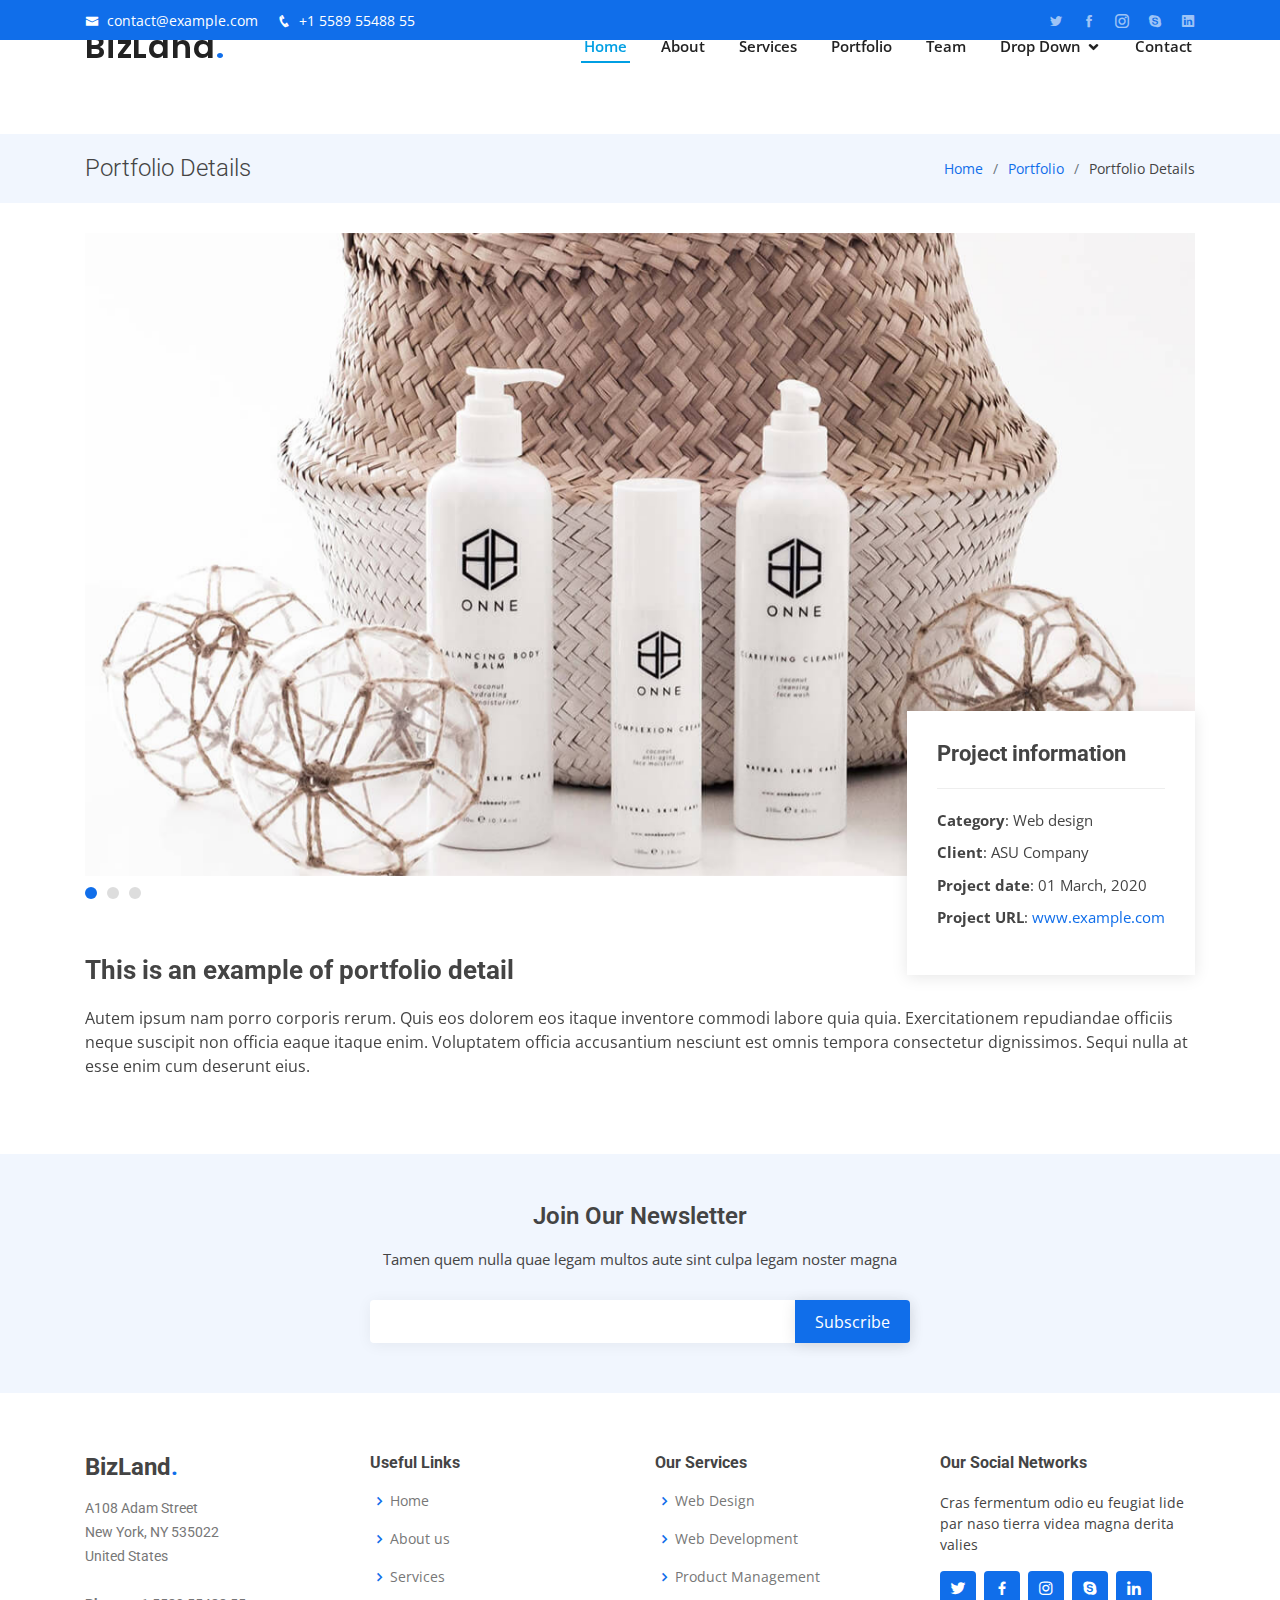
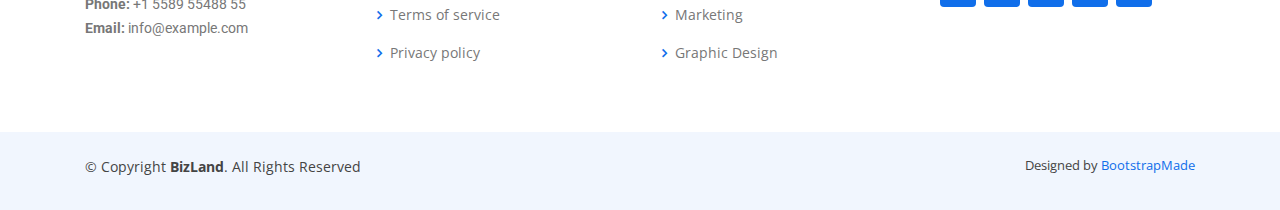
<file: BizLand/portfolio-details.html>
<!DOCTYPE html>
<html lang="en">

<head>
  <meta charset="utf-8">
  <meta content="width=device-width, initial-scale=1.0" name="viewport">

  <title>Portfolio Details - BizLand Bootstrap Template</title>
  <meta content="" name="description">
  <meta content="" name="keywords">

  <!-- Favicons -->
  <link href="assets/img/favicon.png" rel="icon">
  <link href="assets/img/apple-touch-icon.png" rel="apple-touch-icon">

  <!-- Google Fonts -->
  <link href="https://fonts.googleapis.com/css?family=Open+Sans:300,300i,400,400i,600,600i,700,700i|Roboto:300,300i,400,400i,500,500i,600,600i,700,700i|Poppins:300,300i,400,400i,500,500i,600,600i,700,700i" rel="stylesheet">

  <!-- Vendor CSS Files -->
  <link href="assets/vendor/bootstrap/css/bootstrap.min.css" rel="stylesheet">
  <link href="assets/vendor/icofont/icofont.min.css" rel="stylesheet">
  <link href="assets/vendor/boxicons/css/boxicons.min.css" rel="stylesheet">
  <link href="assets/vendor/owl.carousel/assets/owl.carousel.min.css" rel="stylesheet">
  <link href="assets/vendor/venobox/venobox.css" rel="stylesheet">
  <link href="assets/vendor/aos/aos.css" rel="stylesheet">

  <!-- Template Main CSS File -->
  <link href="assets/css/style.css" rel="stylesheet">

  <!-- =======================================================
  * Template Name: BizLand - v1.1.1
  * Template URL: https://bootstrapmade.com/bizland-bootstrap-business-template/
  * Author: BootstrapMade.com
  * License: https://bootstrapmade.com/license/
  ======================================================== -->
</head>

<body>

  <!-- ======= Top Bar ======= -->
  <div id="topbar" class="d-none d-lg-flex align-items-center fixed-top">
    <div class="container d-flex">
      <div class="contact-info mr-auto">
        <i class="icofont-envelope"></i> <a href="mailto:contact@example.com">contact@example.com</a>
        <i class="icofont-phone"></i> +1 5589 55488 55
      </div>
      <div class="social-links">
        <a href="#" class="twitter"><i class="icofont-twitter"></i></a>
        <a href="#" class="facebook"><i class="icofont-facebook"></i></a>
        <a href="#" class="instagram"><i class="icofont-instagram"></i></a>
        <a href="#" class="skype"><i class="icofont-skype"></i></a>
        <a href="#" class="linkedin"><i class="icofont-linkedin"></i></i></a>
      </div>
    </div>
  </div>

  <!-- ======= Header ======= -->
  <header id="header" class="fixed-top">
    <div class="container d-flex align-items-center">

      <h1 class="logo mr-auto"><a href="index.html">BizLand<span>.</span></a></h1>
      <!-- Uncomment below if you prefer to use an image logo -->
      <!-- <a href="index.html" class="logo mr-auto"><img src="assets/img/logo.png" alt=""></a>-->

      <nav class="nav-menu d-none d-lg-block">
        <ul>
          <li class="active"><a href="index.html">Home</a></li>
          <li><a href="#about">About</a></li>
          <li><a href="#services">Services</a></li>
          <li><a href="#portfolio">Portfolio</a></li>
          <li><a href="#team">Team</a></li>
          <li class="drop-down"><a href="">Drop Down</a>
            <ul>
              <li><a href="#">Drop Down 1</a></li>
              <li class="drop-down"><a href="#">Deep Drop Down</a>
                <ul>
                  <li><a href="#">Deep Drop Down 1</a></li>
                  <li><a href="#">Deep Drop Down 2</a></li>
                  <li><a href="#">Deep Drop Down 3</a></li>
                  <li><a href="#">Deep Drop Down 4</a></li>
                  <li><a href="#">Deep Drop Down 5</a></li>
                </ul>
              </li>
              <li><a href="#">Drop Down 2</a></li>
              <li><a href="#">Drop Down 3</a></li>
              <li><a href="#">Drop Down 4</a></li>
            </ul>
          </li>
          <li><a href="#contact">Contact</a></li>

        </ul>
      </nav><!-- .nav-menu -->

    </div>
  </header><!-- End Header -->

  <main id="main" data-aos="fade-up">

    <!-- ======= Breadcrumbs Section ======= -->
    <section class="breadcrumbs">
      <div class="container">

        <div class="d-flex justify-content-between align-items-center">
          <h2>Portfolio Details</h2>
          <ol>
            <li><a href="index.html">Home</a></li>
            <li><a href="portfolio.html">Portfolio</a></li>
            <li>Portfolio Details</li>
          </ol>
        </div>

      </div>
    </section><!-- Breadcrumbs Section -->

    <!-- ======= Portfolio Details Section ======= -->
    <section class="portfolio-details">
      <div class="container">

        <div class="portfolio-details-container">

          <div class="owl-carousel portfolio-details-carousel">
            <img src="assets/img/portfolio/portfolio-details-1.jpg" class="img-fluid" alt="">
            <img src="assets/img/portfolio/portfolio-details-2.jpg" class="img-fluid" alt="">
            <img src="assets/img/portfolio/portfolio-details-3.jpg" class="img-fluid" alt="">
          </div>

          <div class="portfolio-info">
            <h3>Project information</h3>
            <ul>
              <li><strong>Category</strong>: Web design</li>
              <li><strong>Client</strong>: ASU Company</li>
              <li><strong>Project date</strong>: 01 March, 2020</li>
              <li><strong>Project URL</strong>: <a href="#">www.example.com</a></li>
            </ul>
          </div>

        </div>

        <div class="portfolio-description">
          <h2>This is an example of portfolio detail</h2>
          <p>
            Autem ipsum nam porro corporis rerum. Quis eos dolorem eos itaque inventore commodi labore quia quia. Exercitationem repudiandae officiis neque suscipit non officia eaque itaque enim. Voluptatem officia accusantium nesciunt est omnis tempora consectetur dignissimos. Sequi nulla at esse enim cum deserunt eius.
          </p>
        </div>
      </div>
    </section><!-- End Portfolio Details Section -->

  </main><!-- End #main -->

  <!-- ======= Footer ======= -->
  <footer id="footer">

    <div class="footer-newsletter">
      <div class="container">
        <div class="row justify-content-center">
          <div class="col-lg-6">
            <h4>Join Our Newsletter</h4>
            <p>Tamen quem nulla quae legam multos aute sint culpa legam noster magna</p>
            <form action="" method="post">
              <input type="email" name="email"><input type="submit" value="Subscribe">
            </form>
          </div>
        </div>
      </div>
    </div>

    <div class="footer-top">
      <div class="container">
        <div class="row">

          <div class="col-lg-3 col-md-6 footer-contact">
            <h3>BizLand<span>.</span></h3>
            <p>
              A108 Adam Street <br>
              New York, NY 535022<br>
              United States <br><br>
              <strong>Phone:</strong> +1 5589 55488 55<br>
              <strong>Email:</strong> info@example.com<br>
            </p>
          </div>

          <div class="col-lg-3 col-md-6 footer-links">
            <h4>Useful Links</h4>
            <ul>
              <li><i class="bx bx-chevron-right"></i> <a href="#">Home</a></li>
              <li><i class="bx bx-chevron-right"></i> <a href="#">About us</a></li>
              <li><i class="bx bx-chevron-right"></i> <a href="#">Services</a></li>
              <li><i class="bx bx-chevron-right"></i> <a href="#">Terms of service</a></li>
              <li><i class="bx bx-chevron-right"></i> <a href="#">Privacy policy</a></li>
            </ul>
          </div>

          <div class="col-lg-3 col-md-6 footer-links">
            <h4>Our Services</h4>
            <ul>
              <li><i class="bx bx-chevron-right"></i> <a href="#">Web Design</a></li>
              <li><i class="bx bx-chevron-right"></i> <a href="#">Web Development</a></li>
              <li><i class="bx bx-chevron-right"></i> <a href="#">Product Management</a></li>
              <li><i class="bx bx-chevron-right"></i> <a href="#">Marketing</a></li>
              <li><i class="bx bx-chevron-right"></i> <a href="#">Graphic Design</a></li>
            </ul>
          </div>

          <div class="col-lg-3 col-md-6 footer-links">
            <h4>Our Social Networks</h4>
            <p>Cras fermentum odio eu feugiat lide par naso tierra videa magna derita valies</p>
            <div class="social-links mt-3">
              <a href="#" class="twitter"><i class="bx bxl-twitter"></i></a>
              <a href="#" class="facebook"><i class="bx bxl-facebook"></i></a>
              <a href="#" class="instagram"><i class="bx bxl-instagram"></i></a>
              <a href="#" class="google-plus"><i class="bx bxl-skype"></i></a>
              <a href="#" class="linkedin"><i class="bx bxl-linkedin"></i></a>
            </div>
          </div>

        </div>
      </div>
    </div>

    <div class="container py-4">
      <div class="copyright">
        &copy; Copyright <strong><span>BizLand</span></strong>. All Rights Reserved
      </div>
      <div class="credits">
        <!-- All the links in the footer should remain intact. -->
        <!-- You can delete the links only if you purchased the pro version. -->
        <!-- Licensing information: https://bootstrapmade.com/license/ -->
        <!-- Purchase the pro version with working PHP/AJAX contact form: https://bootstrapmade.com/bizland-bootstrap-business-template/ -->
        Designed by <a href="https://bootstrapmade.com/">BootstrapMade</a>
      </div>
    </div>
  </footer><!-- End Footer -->

  <div id="preloader"></div>
  <a href="#" class="back-to-top"><i class="icofont-simple-up"></i></a>

  <!-- Vendor JS Files -->
  <script src="assets/vendor/jquery/jquery.min.js"></script>
  <script src="assets/vendor/bootstrap/js/bootstrap.bundle.min.js"></script>
  <script src="assets/vendor/jquery.easing/jquery.easing.min.js"></script>
  <script src="assets/vendor/php-email-form/validate.js"></script>
  <script src="assets/vendor/waypoints/jquery.waypoints.min.js"></script>
  <script src="assets/vendor/counterup/counterup.min.js"></script>
  <script src="assets/vendor/owl.carousel/owl.carousel.min.js"></script>
  <script src="assets/vendor/isotope-layout/isotope.pkgd.min.js"></script>
  <script src="assets/vendor/venobox/venobox.min.js"></script>
  <script src="assets/vendor/aos/aos.js"></script>

  <!-- Template Main JS File -->
  <script src="assets/js/main.js"></script>

</body>

</html>
</file>
<file: BizLand/assets/vendor/venobox/venobox.css>
/* ------ venobox.css --------*/
.vbox-overlay *, .vbox-overlay *:before, .vbox-overlay *:after{
    -webkit-backface-visibility: hidden;
    -webkit-box-sizing:border-box;
    -moz-box-sizing:border-box;
    box-sizing:border-box;
}
.vbox-overlay * { 
    -webkit-backface-visibility: visible;
    backface-visibility: visible;
}
.vbox-overlay{
    display: -webkit-flex;
    display: flex;
    -webkit-flex-direction: column;
    flex-direction: column;
    -webkit-justify-content: center;
    justify-content: center;
    -webkit-align-items: center;
    align-items: center;
    position: fixed;
    left: 0;
    top: 0;
    bottom: 0;
    right: 0;
    z-index: 999999;
}

/* ----- navigation ----- */
.vbox-title{
    width: 100%;
    height: 40px;
    float: left;
    text-align: center;
    line-height: 28px;
    font-size: 12px;
    padding: 6px 50px;
    overflow: hidden;
    position: fixed;
    display: none;
    left: 0;
    z-index: 89;
}
.vbox-close{
    cursor: pointer;
    position: fixed;
    top: -1px;
    right: 0;
    width: 50px;
    height: 40px;
    padding: 6px;
    display: block;
    background-position:10px center;
    overflow: hidden;
    font-size: 24px;
    line-height: 1;
    text-align: center;
    z-index: 99;
}
.vbox-left{
    cursor: pointer;
    position: fixed;
    left: 0;
    height: 40px;
    overflow: hidden;
    line-height: 28px;
    font-size: 12px;
    z-index: 99;
    display: flex;
    align-items:center;
}
.vbox-num{
    display: inline-block;
    margin: 6px 0 6px 15px;
}
/* ----- Social share ----- */
.vbox-share{
    line-height: 28px;
    font-size: 12px;
    overflow: hidden;
    position: fixed;
    left: 0;
    z-index: 98;
    display: flex;
    align-items:center;
    justify-content: center;
    width: 100%;
    text-align: center;
}
.vbox-share svg{
    max-height: 28px;
    width: 28px;
    z-index: 10;
    margin-left: 12px;
    margin-top: 6px;
    margin-bottom: 6px;
    vertical-align: middle;
}


/* ----- navigation ARROWS ----- */
.vbox-next, .vbox-prev{
    position: fixed;
    top: 50%;
    margin-top: -15px;
    overflow: hidden;
    cursor: pointer;
    display: block;
    width: 45px;
    height: 45px;
    z-index: 99;
}
.vbox-next span, .vbox-prev span{
    position: relative;
    width: 20px;
    height: 20px;
    border: 2px solid transparent;
    border-top-color: #B6B6B6;
    border-right-color: #B6B6B6;
    text-indent: -100px;
    position: absolute;
    top: 8px;
    display: block;
}
.vbox-prev{
    left: 15px;
}
.vbox-next{
    right: 15px;
}
.vbox-prev span{
    left: 10px;
    -ms-transform: rotate(-135deg);
    -webkit-transform: rotate(-135deg);
    transform: rotate(-135deg);
}
.vbox-next span{
    -ms-transform: rotate(45deg);
    -webkit-transform: rotate(45deg);
    transform: rotate(45deg);
    right: 10px;
}
/* ------- inline window ------ */
.vbox-inline{
    width: 420px;
    height: 315px;
    height: 70vh;
    padding: 10px;
    background: #fff;
    margin: 0 auto;
    overflow: auto;
    text-align: left;
}
/* ------- Video & iFrames window ------ */
.venoframe{
    max-width: 100%;
    width: 100%;
    border: none;
    width: 100%;
    height: 260px;
    height: 70vh;
}
.venoframe.vbvid{
    height: 260px;
}
@media (min-width: 768px) {
    .venoframe, .vbox-inline{
        width: 90%;
        height: 360px;
        height: 70vh;
    }
    .venoframe.vbvid{
        width: 640px;
        height: 360px;
    }
}
@media (min-width: 992px) {
    .venoframe, .vbox-inline{
        max-width: 1200px;
        width: 80%;
        height: 540px;
        height: 70vh;
    }
    .venoframe.vbvid{
        width: 960px;
        height: 540px;
    }
}
/* 
Please do NOT edit this part! 
or at least read this note: http://i.imgur.com/7C0ws9e.gif
*/
.vbox-open{
    overflow: hidden;
}
.vbox-container{
    position: absolute;
    left: 0;
    right: 0;
    top: 0;
    bottom: 0;
    overflow-x: hidden;
    overflow-y: scroll;
    overflow-scrolling: touch;
    -webkit-overflow-scrolling: touch;
    z-index: 20;
    max-height: 100%;

}

.vbox-content{
    text-align: center;
    float: left;
    width: 100%;
    position: relative;
    overflow: hidden;
    padding: 20px 4%;
}
.vbox-container img{
    max-width: 100%;
    height: auto;
}
.vbox-figlio{
    box-shadow: 0 0 12px rgba(0,0,0,0.19), 0 6px 6px rgba(0,0,0,0.23);
    max-width: 100%;
    text-align: initial;
}
img.vbox-figlio{
    -webkit-user-select: none;
-khtml-user-select: none;
-moz-user-select: none;
-o-user-select: none;
user-select: none;
}
.vbox-content.swipe-left{
    margin-left: -200px !important;
}
.vbox-content.swipe-right{
    margin-left: 200px !important;
}
.vbox-animated{
    webkit-transition: margin 300ms ease-out;
    transition: margin 300ms ease-out;
}

/* ---------- preloader ----------
 * SPINKIT 
 * http://tobiasahlin.com/spinkit/
-------------------------------- */
.sk-double-bounce,.sk-rotating-plane{width:40px;height:40px;margin:40px auto}.sk-rotating-plane{background-color:#333;-webkit-animation:sk-rotatePlane 1.2s infinite ease-in-out;animation:sk-rotatePlane 1.2s infinite ease-in-out}@-webkit-keyframes sk-rotatePlane{0%{-webkit-transform:perspective(120px) rotateX(0) rotateY(0);transform:perspective(120px) rotateX(0) rotateY(0)}50%{-webkit-transform:perspective(120px) rotateX(-180.1deg) rotateY(0);transform:perspective(120px) rotateX(-180.1deg) rotateY(0)}100%{-webkit-transform:perspective(120px) rotateX(-180deg) rotateY(-179.9deg);transform:perspective(120px) rotateX(-180deg) rotateY(-179.9deg)}}@keyframes sk-rotatePlane{0%{-webkit-transform:perspective(120px) rotateX(0) rotateY(0);transform:perspective(120px) rotateX(0) rotateY(0)}50%{-webkit-transform:perspective(120px) rotateX(-180.1deg) rotateY(0);transform:perspective(120px) rotateX(-180.1deg) rotateY(0)}100%{-webkit-transform:perspective(120px) rotateX(-180deg) rotateY(-179.9deg);transform:perspective(120px) rotateX(-180deg) rotateY(-179.9deg)}}.sk-double-bounce{position:relative}.sk-double-bounce .sk-child{width:100%;height:100%;border-radius:50%;background-color:#333;opacity:.6;position:absolute;top:0;left:0;-webkit-animation:sk-doubleBounce 2s infinite ease-in-out;animation:sk-doubleBounce 2s infinite ease-in-out}.sk-chasing-dots .sk-child,.sk-spinner-pulse,.sk-three-bounce .sk-child{background-color:#333;border-radius:100%}.sk-double-bounce .sk-double-bounce2{-webkit-animation-delay:-1s;animation-delay:-1s}@-webkit-keyframes sk-doubleBounce{0%,100%{-webkit-transform:scale(0);transform:scale(0)}50%{-webkit-transform:scale(1);transform:scale(1)}}@keyframes sk-doubleBounce{0%,100%{-webkit-transform:scale(0);transform:scale(0)}50%{-webkit-transform:scale(1);transform:scale(1)}}.sk-wave{margin:40px auto;width:50px;height:40px;text-align:center;font-size:10px}.sk-wave .sk-rect{background-color:#333;height:100%;width:6px;display:inline-block;-webkit-animation:sk-waveStretchDelay 1.2s infinite ease-in-out;animation:sk-waveStretchDelay 1.2s infinite ease-in-out}.sk-wave .sk-rect1{-webkit-animation-delay:-1.2s;animation-delay:-1.2s}.sk-wave .sk-rect2{-webkit-animation-delay:-1.1s;animation-delay:-1.1s}.sk-wave .sk-rect3{-webkit-animation-delay:-1s;animation-delay:-1s}.sk-wave .sk-rect4{-webkit-animation-delay:-.9s;animation-delay:-.9s}.sk-wave .sk-rect5{-webkit-animation-delay:-.8s;animation-delay:-.8s}@-webkit-keyframes sk-waveStretchDelay{0%,100%,40%{-webkit-transform:scaleY(.4);transform:scaleY(.4)}20%{-webkit-transform:scaleY(1);transform:scaleY(1)}}@keyframes sk-waveStretchDelay{0%,100%,40%{-webkit-transform:scaleY(.4);transform:scaleY(.4)}20%{-webkit-transform:scaleY(1);transform:scaleY(1)}}.sk-wandering-cubes{margin:40px auto;width:40px;height:40px;position:relative}.sk-wandering-cubes .sk-cube{background-color:#333;width:10px;height:10px;position:absolute;top:0;left:0;-webkit-animation:sk-wanderingCube 1.8s ease-in-out -1.8s infinite both;animation:sk-wanderingCube 1.8s ease-in-out -1.8s infinite both}.sk-chasing-dots,.sk-spinner-pulse{width:40px;height:40px;margin:40px auto}.sk-wandering-cubes .sk-cube2{-webkit-animation-delay:-.9s;animation-delay:-.9s}@-webkit-keyframes sk-wanderingCube{0%{-webkit-transform:rotate(0);transform:rotate(0)}25%{-webkit-transform:translateX(30px) rotate(-90deg) scale(.5);transform:translateX(30px) rotate(-90deg) scale(.5)}50%{-webkit-transform:translateX(30px) translateY(30px) rotate(-179deg);transform:translateX(30px) translateY(30px) rotate(-179deg)}50.1%{-webkit-transform:translateX(30px) translateY(30px) rotate(-180deg);transform:translateX(30px) translateY(30px) rotate(-180deg)}75%{-webkit-transform:translateX(0) translateY(30px) rotate(-270deg) scale(.5);transform:translateX(0) translateY(30px) rotate(-270deg) scale(.5)}100%{-webkit-transform:rotate(-360deg);transform:rotate(-360deg)}}@keyframes sk-wanderingCube{0%{-webkit-transform:rotate(0);transform:rotate(0)}25%{-webkit-transform:translateX(30px) rotate(-90deg) scale(.5);transform:translateX(30px) rotate(-90deg) scale(.5)}50%{-webkit-transform:translateX(30px) translateY(30px) rotate(-179deg);transform:translateX(30px) translateY(30px) rotate(-179deg)}50.1%{-webkit-transform:translateX(30px) translateY(30px) rotate(-180deg);transform:translateX(30px) translateY(30px) rotate(-180deg)}75%{-webkit-transform:translateX(0) translateY(30px) rotate(-270deg) scale(.5);transform:translateX(0) translateY(30px) rotate(-270deg) scale(.5)}100%{-webkit-transform:rotate(-360deg);transform:rotate(-360deg)}}.sk-spinner-pulse{-webkit-animation:sk-pulseScaleOut 1s infinite ease-in-out;animation:sk-pulseScaleOut 1s infinite ease-in-out}@-webkit-keyframes sk-pulseScaleOut{0%{-webkit-transform:scale(0);transform:scale(0)}100%{-webkit-transform:scale(1);transform:scale(1);opacity:0}}@keyframes sk-pulseScaleOut{0%{-webkit-transform:scale(0);transform:scale(0)}100%{-webkit-transform:scale(1);transform:scale(1);opacity:0}}.sk-chasing-dots{position:relative;text-align:center;-webkit-animation:sk-chasingDotsRotate 2s infinite linear;animation:sk-chasingDotsRotate 2s infinite linear}.sk-chasing-dots .sk-child{width:60%;height:60%;display:inline-block;position:absolute;top:0;-webkit-animation:sk-chasingDotsBounce 2s infinite ease-in-out;animation:sk-chasingDotsBounce 2s infinite ease-in-out}.sk-chasing-dots .sk-dot2{top:auto;bottom:0;-webkit-animation-delay:-1s;animation-delay:-1s}@-webkit-keyframes sk-chasingDotsRotate{100%{-webkit-transform:rotate(360deg);transform:rotate(360deg)}}@keyframes sk-chasingDotsRotate{100%{-webkit-transform:rotate(360deg);transform:rotate(360deg)}}@-webkit-keyframes sk-chasingDotsBounce{0%,100%{-webkit-transform:scale(0);transform:scale(0)}50%{-webkit-transform:scale(1);transform:scale(1)}}@keyframes sk-chasingDotsBounce{0%,100%{-webkit-transform:scale(0);transform:scale(0)}50%{-webkit-transform:scale(1);transform:scale(1)}}.sk-three-bounce{margin:40px auto;width:80px;text-align:center}.sk-three-bounce .sk-child{width:20px;height:20px;display:inline-block;-webkit-animation:sk-three-bounce 1.4s ease-in-out 0s infinite both;animation:sk-three-bounce 1.4s ease-in-out 0s infinite both}.sk-circle .sk-child:before,.sk-fading-circle .sk-circle:before{display:block;border-radius:100%;content:'';background-color:#333}.sk-three-bounce .sk-bounce1{-webkit-animation-delay:-.32s;animation-delay:-.32s}.sk-three-bounce .sk-bounce2{-webkit-animation-delay:-.16s;animation-delay:-.16s}@-webkit-keyframes sk-three-bounce{0%,100%,80%{-webkit-transform:scale(0);transform:scale(0)}40%{-webkit-transform:scale(1);transform:scale(1)}}@keyframes sk-three-bounce{0%,100%,80%{-webkit-transform:scale(0);transform:scale(0)}40%{-webkit-transform:scale(1);transform:scale(1)}}.sk-circle{margin:40px auto;width:40px;height:40px;position:relative}.sk-circle .sk-child{width:100%;height:100%;position:absolute;left:0;top:0}.sk-circle .sk-child:before{margin:0 auto;width:15%;height:15%;-webkit-animation:sk-circleBounceDelay 1.2s infinite ease-in-out both;animation:sk-circleBounceDelay 1.2s infinite ease-in-out both}.sk-circle .sk-circle2{-webkit-transform:rotate(30deg);-ms-transform:rotate(30deg);transform:rotate(30deg)}.sk-circle .sk-circle3{-webkit-transform:rotate(60deg);-ms-transform:rotate(60deg);transform:rotate(60deg)}.sk-circle .sk-circle4{-webkit-transform:rotate(90deg);-ms-transform:rotate(90deg);transform:rotate(90deg)}.sk-circle .sk-circle5{-webkit-transform:rotate(120deg);-ms-transform:rotate(120deg);transform:rotate(120deg)}.sk-circle .sk-circle6{-webkit-transform:rotate(150deg);-ms-transform:rotate(150deg);transform:rotate(150deg)}.sk-circle .sk-circle7{-webkit-transform:rotate(180deg);-ms-transform:rotate(180deg);transform:rotate(180deg)}.sk-circle .sk-circle8{-webkit-transform:rotate(210deg);-ms-transform:rotate(210deg);transform:rotate(210deg)}.sk-circle .sk-circle9{-webkit-transform:rotate(240deg);-ms-transform:rotate(240deg);transform:rotate(240deg)}.sk-circle .sk-circle10{-webkit-transform:rotate(270deg);-ms-transform:rotate(270deg);transform:rotate(270deg)}.sk-circle .sk-circle11{-webkit-transform:rotate(300deg);-ms-transform:rotate(300deg);transform:rotate(300deg)}.sk-circle .sk-circle12{-webkit-transform:rotate(330deg);-ms-transform:rotate(330deg);transform:rotate(330deg)}.sk-circle .sk-circle2:before{-webkit-animation-delay:-1.1s;animation-delay:-1.1s}.sk-circle .sk-circle3:before{-webkit-animation-delay:-1s;animation-delay:-1s}.sk-circle .sk-circle4:before{-webkit-animation-delay:-.9s;animation-delay:-.9s}.sk-circle .sk-circle5:before{-webkit-animation-delay:-.8s;animation-delay:-.8s}.sk-circle .sk-circle6:before{-webkit-animation-delay:-.7s;animation-delay:-.7s}.sk-circle .sk-circle7:before{-webkit-animation-delay:-.6s;animation-delay:-.6s}.sk-circle .sk-circle8:before{-webkit-animation-delay:-.5s;animation-delay:-.5s}.sk-circle .sk-circle9:before{-webkit-animation-delay:-.4s;animation-delay:-.4s}.sk-circle .sk-circle10:before{-webkit-animation-delay:-.3s;animation-delay:-.3s}.sk-circle .sk-circle11:before{-webkit-animation-delay:-.2s;animation-delay:-.2s}.sk-circle .sk-circle12:before{-webkit-animation-delay:-.1s;animation-delay:-.1s}@-webkit-keyframes sk-circleBounceDelay{0%,100%,80%{-webkit-transform:scale(0);transform:scale(0)}40%{-webkit-transform:scale(1);transform:scale(1)}}@keyframes sk-circleBounceDelay{0%,100%,80%{-webkit-transform:scale(0);transform:scale(0)}40%{-webkit-transform:scale(1);transform:scale(1)}}.sk-cube-grid{width:40px;height:40px;margin:40px auto}.sk-cube-grid .sk-cube{width:33.33%;height:33.33%;background-color:#333;float:left;-webkit-animation:sk-cubeGridScaleDelay 1.3s infinite ease-in-out;animation:sk-cubeGridScaleDelay 1.3s infinite ease-in-out}.sk-cube-grid .sk-cube1{-webkit-animation-delay:.2s;animation-delay:.2s}.sk-cube-grid .sk-cube2{-webkit-animation-delay:.3s;animation-delay:.3s}.sk-cube-grid .sk-cube3{-webkit-animation-delay:.4s;animation-delay:.4s}.sk-cube-grid .sk-cube4{-webkit-animation-delay:.1s;animation-delay:.1s}.sk-cube-grid .sk-cube5{-webkit-animation-delay:.2s;animation-delay:.2s}.sk-cube-grid .sk-cube6{-webkit-animation-delay:.3s;animation-delay:.3s}.sk-cube-grid .sk-cube7{-webkit-animation-delay:0ms;animation-delay:0ms}.sk-cube-grid .sk-cube8{-webkit-animation-delay:.1s;animation-delay:.1s}.sk-cube-grid .sk-cube9{-webkit-animation-delay:.2s;animation-delay:.2s}@-webkit-keyframes sk-cubeGridScaleDelay{0%,100%,70%{-webkit-transform:scale3D(1,1,1);transform:scale3D(1,1,1)}35%{-webkit-transform:scale3D(0,0,1);transform:scale3D(0,0,1)}}@keyframes sk-cubeGridScaleDelay{0%,100%,70%{-webkit-transform:scale3D(1,1,1);transform:scale3D(1,1,1)}35%{-webkit-transform:scale3D(0,0,1);transform:scale3D(0,0,1)}}.sk-fading-circle{margin:40px auto;width:40px;height:40px;position:relative}.sk-fading-circle .sk-circle{width:100%;height:100%;position:absolute;left:0;top:0}.sk-fading-circle .sk-circle:before{margin:0 auto;width:15%;height:15%;-webkit-animation:sk-circleFadeDelay 1.2s infinite ease-in-out both;animation:sk-circleFadeDelay 1.2s infinite ease-in-out both}.sk-fading-circle .sk-circle2{-webkit-transform:rotate(30deg);-ms-transform:rotate(30deg);transform:rotate(30deg)}.sk-fading-circle .sk-circle3{-webkit-transform:rotate(60deg);-ms-transform:rotate(60deg);transform:rotate(60deg)}.sk-fading-circle .sk-circle4{-webkit-transform:rotate(90deg);-ms-transform:rotate(90deg);transform:rotate(90deg)}.sk-fading-circle .sk-circle5{-webkit-transform:rotate(120deg);-ms-transform:rotate(120deg);transform:rotate(120deg)}.sk-fading-circle .sk-circle6{-webkit-transform:rotate(150deg);-ms-transform:rotate(150deg);transform:rotate(150deg)}.sk-fading-circle .sk-circle7{-webkit-transform:rotate(180deg);-ms-transform:rotate(180deg);transform:rotate(180deg)}.sk-fading-circle .sk-circle8{-webkit-transform:rotate(210deg);-ms-transform:rotate(210deg);transform:rotate(210deg)}.sk-fading-circle .sk-circle9{-webkit-transform:rotate(240deg);-ms-transform:rotate(240deg);transform:rotate(240deg)}.sk-fading-circle .sk-circle10{-webkit-transform:rotate(270deg);-ms-transform:rotate(270deg);transform:rotate(270deg)}.sk-fading-circle .sk-circle11{-webkit-transform:rotate(300deg);-ms-transform:rotate(300deg);transform:rotate(300deg)}.sk-fading-circle .sk-circle12{-webkit-transform:rotate(330deg);-ms-transform:rotate(330deg);transform:rotate(330deg)}.sk-fading-circle .sk-circle2:before{-webkit-animation-delay:-1.1s;animation-delay:-1.1s}.sk-fading-circle .sk-circle3:before{-webkit-animation-delay:-1s;animation-delay:-1s}.sk-fading-circle .sk-circle4:before{-webkit-animation-delay:-.9s;animation-delay:-.9s}.sk-fading-circle .sk-circle5:before{-webkit-animation-delay:-.8s;animation-delay:-.8s}.sk-fading-circle .sk-circle6:before{-webkit-animation-delay:-.7s;animation-delay:-.7s}.sk-fading-circle .sk-circle7:before{-webkit-animation-delay:-.6s;animation-delay:-.6s}.sk-fading-circle .sk-circle8:before{-webkit-animation-delay:-.5s;animation-delay:-.5s}.sk-fading-circle .sk-circle9:before{-webkit-animation-delay:-.4s;animation-delay:-.4s}.sk-fading-circle .sk-circle10:before{-webkit-animation-delay:-.3s;animation-delay:-.3s}.sk-fading-circle .sk-circle11:before{-webkit-animation-delay:-.2s;animation-delay:-.2s}.sk-fading-circle .sk-circle12:before{-webkit-animation-delay:-.1s;animation-delay:-.1s}@-webkit-keyframes sk-circleFadeDelay{0%,100%,39%{opacity:0}40%{opacity:1}}@keyframes sk-circleFadeDelay{0%,100%,39%{opacity:0}40%{opacity:1}}.sk-folding-cube{margin:40px auto;width:40px;height:40px;position:relative;-webkit-transform:rotateZ(45deg);transform:rotateZ(45deg)}.sk-folding-cube .sk-cube{float:left;width:50%;height:50%;position:relative;-webkit-transform:scale(1.1);-ms-transform:scale(1.1);transform:scale(1.1)}.sk-folding-cube .sk-cube:before{content:'';position:absolute;top:0;left:0;width:100%;height:100%;background-color:#333;-webkit-animation:sk-foldCubeAngle 2.4s infinite linear both;animation:sk-foldCubeAngle 2.4s infinite linear both;-webkit-transform-origin:100% 100%;-ms-transform-origin:100% 100%;transform-origin:100% 100%}.sk-folding-cube .sk-cube2{-webkit-transform:scale(1.1) rotateZ(90deg);transform:scale(1.1) rotateZ(90deg)}.sk-folding-cube .sk-cube3{-webkit-transform:scale(1.1) rotateZ(180deg);transform:scale(1.1) rotateZ(180deg)}.sk-folding-cube .sk-cube4{-webkit-transform:scale(1.1) rotateZ(270deg);transform:scale(1.1) rotateZ(270deg)}.sk-folding-cube .sk-cube2:before{-webkit-animation-delay:.3s;animation-delay:.3s}.sk-folding-cube .sk-cube3:before{-webkit-animation-delay:.6s;animation-delay:.6s}.sk-folding-cube .sk-cube4:before{-webkit-animation-delay:.9s;animation-delay:.9s}@-webkit-keyframes sk-foldCubeAngle{0%,10%{-webkit-transform:perspective(140px) rotateX(-180deg);transform:perspective(140px) rotateX(-180deg);opacity:0}25%,75%{-webkit-transform:perspective(140px) rotateX(0);transform:perspective(140px) rotateX(0);opacity:1}100%,90%{-webkit-transform:perspective(140px) rotateY(180deg);transform:perspective(140px) rotateY(180deg);opacity:0}}@keyframes sk-foldCubeAngle{0%,10%{-webkit-transform:perspective(140px) rotateX(-180deg);transform:perspective(140px) rotateX(-180deg);opacity:0}25%,75%{-webkit-transform:perspective(140px) rotateX(0);transform:perspective(140px) rotateX(0);opacity:1}100%,90%{-webkit-transform:perspective(140px) rotateY(180deg);transform:perspective(140px) rotateY(180deg);opacity:0}}
</file>
<file: BizLand/assets/css/style.css>
/*--------------------------------------------------------------
# General
--------------------------------------------------------------*/
body {
  font-family: "Open Sans", sans-serif;
  color: #444444;
}

a {
  color: #106eea;
}

a:hover {
  color: #3b8af2;
  text-decoration: none;
}

h1, h2, h3, h4, h5, h6 {
  font-family: "roboto", sans-serif;
}

/*--------------------------------------------------------------
# Preloader
--------------------------------------------------------------*/
#preloader {
  position: fixed;
  top: 0;
  left: 0;
  right: 0;
  bottom: 0;
  z-index: 9999;
  overflow: hidden;
  background: #fff;
}

#preloader:before {
  content: "";
  position: fixed;
  top: calc(50% - 30px);
  left: calc(50% - 30px);
  border: 6px solid #106eea;
  border-top-color: #e2eefd;
  border-radius: 50%;
  width: 60px;
  height: 60px;
  -webkit-animation: animate-preloader 1s linear infinite;
  animation: animate-preloader 1s linear infinite;
}

@-webkit-keyframes animate-preloader {
  0% {
    transform: rotate(0deg);
  }
  100% {
    transform: rotate(360deg);
  }
}

@keyframes animate-preloader {
  0% {
    transform: rotate(0deg);
  }
  100% {
    transform: rotate(360deg);
  }
}

/*--------------------------------------------------------------
# Back to top button
--------------------------------------------------------------*/
.back-to-top {
  position: fixed;
  display: none;
  right: 15px;
  bottom: 15px;
  z-index: 99999;
}

.back-to-top i {
  display: flex;
  align-items: center;
  justify-content: center;
  font-size: 24px;
  width: 40px;
  height: 40px;
  border-radius: 4px;
  background: #106eea;
  color: #fff;
  transition: all 0.4s;
}

.back-to-top i:hover {
  background: #3284f1;
  color: #fff;
}

/*--------------------------------------------------------------
# Disable aos animation delay on mobile devices
--------------------------------------------------------------*/
@media screen and (max-width: 768px) {
  [data-aos-delay] {
    transition-delay: 0 !important;
  }
}

/*--------------------------------------------------------------
# Top Bar
--------------------------------------------------------------*/
#topbar {
  background: #106eea;
  height: 40px;
  font-size: 14px;
  transition: all 0.5s;
  color: #fff;
}

#topbar.topbar-scrolled {
  top: -40px;
}

#topbar .contact-info a {
  line-height: 1;
  color: #fff;
  transition: 0.3s;
}

#topbar .contact-info a:hover {
  text-decoration: underline;
}

#topbar .contact-info i {
  padding-right: 4px;
  margin-left: 15px;
}

#topbar .contact-info i:first-child {
  margin-left: 0;
}

#topbar .social-links a {
  color: rgba(255, 255, 255, 0.6);
  padding-left: 15px;
  display: inline-block;
  line-height: 1px;
  transition: 0.3s;
}

#topbar .social-links a:hover {
  color: #fff;
}

/*--------------------------------------------------------------
# Header
--------------------------------------------------------------*/
#header {
  transition: all 0.5s;
  z-index: 997;
  padding: 25px 0;
  top: 0px;
}

#header.header-scrolled {
  top: 0;
  padding: 15px;
}

#header .logo {
  font-size: 32px;
  margin: 0;
  padding: 0;
  line-height: 1;
  font-weight: 600;
  letter-spacing: 0.8px;
  font-family: "Poppins", sans-serif;
}

#header .logo a {
  color: #222222;
}

#header .logo a span {
  color: #106eea;
}

#header .logo img {
  max-height: 40px;
}

@media (max-width: 992px) {
  #header {
    padding: 15px;
    top: 0;
  }
  #header .logo {
    font-size: 28px;
  }
}
/* Apply styles after scroll */
.scrolling-active{
  background:#fff;
  box-shadow: 0px 2px 15px rgba(0, 0, 0, 0.1);
}
.scrolling-active .nav{
  height: 6.6rem;
}
.scrolling-active {
  color: #222222;
}

/*--------------------------------------------------------------
# Navigation Menu
--------------------------------------------------------------*/
/* Desktop Navigation */
.nav-menu ul {
  margin: 0;
  padding: 0;
  list-style: none;
}

.nav-menu > ul {
  display: flex;
}

.nav-menu > ul > li {
  position: relative;
  white-space: nowrap;
  padding: 10px 0 10px 28px;
}

.nav-menu a {
  display: block;
  position: relative;
  color: #222222;
  transition: 0.3s;
  font-size: 15px;
  font-weight: 600;
  padding: 0 3px;
  font-family: "Open Sans", sans-serif;
}

.nav-menu > ul > li > a:before {
  content: "";
  position: absolute;
  width: 100%;
  height: 2px;
  bottom: -5px;
  left: 0;
  background-color: #009FE3;
  visibility: hidden;
  width: 0px;
  transition: all 0.3s ease-in-out 0s;
}

.nav-menu a:hover:before, .nav-menu li:hover > a:before, .nav-menu .active > a:before {
  visibility: visible;
  width: 100%;
}

.nav-menu a:hover, .nav-menu .active > a, .nav-menu li:hover > a {
  color: #009FE3;
}

.nav-menu .drop-down ul {
  display: block;
  position: absolute;
  left: 26px;
  top: calc(100% + 30px);
  z-index: 99;
  opacity: 0;
  visibility: hidden;
  padding: 10px 0;
  background: #fff;
  box-shadow: 0px 0px 30px rgba(127, 137, 161, 0.25);
  transition: 0.3s;
}

.nav-menu .drop-down:hover > ul {
  opacity: 1;
  top: 100%;
  visibility: visible;
}

.nav-menu .drop-down li {
  min-width: 180px;
  position: relative;
}

.nav-menu .drop-down ul a {
  padding: 10px 20px;
  font-size: 14px;
  font-weight: 500;
  text-transform: none;
  color: #062b5b;
}

.nav-menu .drop-down ul a:hover, .nav-menu .drop-down ul .active > a, .nav-menu .drop-down ul li:hover > a {
  color: #009FE3;
}

.nav-menu .drop-down > a:after {
  content: "\ea99";
  font-family: IcoFont;
  padding-left: 5px;
}

.nav-menu .drop-down .drop-down ul {
  top: 0;
  left: calc(100% - 30px);
}

.nav-menu .drop-down .drop-down:hover > ul {
  opacity: 1;
  top: 0;
  left: 100%;
}

.nav-menu .drop-down .drop-down > a {
  padding-right: 35px;
}

.nav-menu .drop-down .drop-down > a:after {
  content: "\eaa0";
  font-family: IcoFont;
  position: absolute;
  right: 15px;
}

@media (max-width: 1366px) {
  .nav-menu .drop-down .drop-down ul {
    left: -90%;
  }
  .nav-menu .drop-down .drop-down:hover > ul {
    left: -100%;
  }
  .nav-menu .drop-down .drop-down > a:after {
    content: "\ea9d";
  }
}

/* Mobile Navigation */
.mobile-nav-toggle {
  position: fixed;
  right: 15px;
  top: 15px;
  z-index: 9998;
  border: 0;
  background: none;
  font-size: 24px;
  transition: all 0.4s;
  outline: none !important;
  line-height: 1;
  cursor: pointer;
  text-align: right;
}

.mobile-nav-toggle i {
  color: #222222;
}

.mobile-nav {
  position: fixed;
  top: 55px;
  right: 15px;
  bottom: 15px;
  left: 15px;
  z-index: 9999;
  overflow-y: auto;
  background: #fff;
  transition: ease-in-out 0.2s;
  opacity: 0;
  visibility: hidden;
  border-radius: 10px;
  padding: 10px 0;
}

.mobile-nav * {
  margin: 0;
  padding: 0;
  list-style: none;
}

.mobile-nav a {
  display: block;
  position: relative;
  color: #222222;
  padding: 10px 20px;
  font-weight: 500;
  outline: none;
}

.mobile-nav a:hover, .mobile-nav .active > a, .mobile-nav li:hover > a {
  color: #009FE3;
  text-decoration: none;
}

.mobile-nav .drop-down > a:after {
  content: "\ea99";
  font-family: IcoFont;
  padding-left: 10px;
  position: absolute;
  right: 15px;
}

.mobile-nav .active.drop-down > a:after {
  content: "\eaa1";
}

.mobile-nav .drop-down > a {
  padding-right: 35px;
}

.mobile-nav .drop-down ul {
  display: none;
  overflow: hidden;
}

.mobile-nav .drop-down li {
  padding-left: 20px;
}

.mobile-nav-overly {
  width: 100%;
  height: 100%;
  z-index: 9997;
  top: 0;
  left: 0;
  position: fixed;
  background: rgba(9, 9, 9, 0.6);
  overflow: hidden;
  display: none;
  transition: ease-in-out 0.2s;
}

.mobile-nav-active {
  overflow: hidden;
}

.mobile-nav-active .mobile-nav {
  opacity: 1;
  visibility: visible;
}

.mobile-nav-active .mobile-nav-toggle i {
  color: #fff;
}

/*--------------------------------------------------------------
# Hero Section
--------------------------------------------------------------*/
#hero {
  width: 100%;
  /* height: 90vh; */
  background:#EBEBEB;
  background-size: cover;
  position: relative;
}

#hero:before {
  content: "";
  background: rgba(255, 255, 255, 0.6);
  position: absolute;
  bottom: 0;
  top: 0;
  left: 0;
  right: 0;
}

#hero .container {
  position: relative;
  padding-top: 50px;
}

@media (max-width: 992px) {
  #hero .container {
    padding-top: 58px;
  }
}

#hero h1 {
  margin: 0;
  font-size: 48px;
  font-weight: 700;
  line-height: 56px;
  color: #222222;
  font-family: "Poppins", sans-serif;
}

#hero h1 span {
  color: #106eea;
}

#hero h2 {
  color: #555555;
  margin: 5px 0 30px 0;
  font-size: 24px;
  font-weight: 400;
}

#hero .btn-get-started {
  font-family: "Roboto", sans-serif;
  text-transform: uppercase;
  font-weight: 500;
  font-size: 14px;
  letter-spacing: 1px;
  display: inline-block;
  padding: 10px 28px;
  border-radius: 4px;
  transition: 0.5s;
  color: #fff;
  background: #009FE3;
}

#hero .btn-get-started:hover {
  background: #247cf0;
}

#hero .btn-watch-video {
  font-size: 16px;
  display: inline-block;
  padding: 10px 25px 8px 40px;
  transition: 0.5s;
  margin-left: 25px;
  color: #222222;
  position: relative;
  font-weight: 600;
}

#hero .btn-watch-video i {
  color: #106eea;
  font-size: 32px;
  position: absolute;
  left: 0;
  top: 7px;
  transition: 0.3s;
}

#hero .btn-watch-video:hover {
  color: #106eea;
}

#hero .btn-watch-video:hover i {
  color: #3b8af2;
}

@media (min-width: 1024px) {
  #hero {
    background-attachment: fixed;
  }
}

@media (max-width: 768px) {
  #hero {
    /* height: 100vh; */
  }
  
  #hero h1 {
    font-size: 28px;
    line-height: 36px;
  }
  #hero h2 {
    font-size: 18px;
    line-height: 24px;
    margin-bottom: 30px;
  }
  #hero .btn-get-started, #hero .btn-watch-video {
    font-size: 13px;
  }
}

@media (max-height: 500px) {
  #hero {
    /* height: 120vh; */
  }
}

/*--------------------------------------------------------------
# Sections General
--------------------------------------------------------------*/
section {
  padding: 60px 0;
  overflow: hidden;
}

.section-bg {
  background-color: #f6f9fe;
}
.section-subsidiaries-bg {
  background-color: #fff;
}

.section-title {
  text-align: center;
  padding-bottom: 30px;
}

.section-title h2 {
  font-size: 13px;
  letter-spacing: 1px;
  font-weight: 700;
  padding: 8px 20px;
  margin: 0;
  background: #e7f1fd;
  color: #106eea;
  display: inline-block;
  text-transform: uppercase;
  border-radius: 50px;
}

.section-title h3 {
  margin: 15px 0 0 0;
  font-size: 32px;
  font-weight: 700;
}

.section-title h3 span {
  color: #106eea;
}

.section-title p {
  margin: 15px auto 0 auto;
  font-weight: 600;
}

@media (min-width: 1024px) {
  .section-title p {
    width: 50%;
  }
}

/*--------------------------------------------------------------
# Breadcrumbs
--------------------------------------------------------------*/
.breadcrumbs {
  padding: 20px 0;
  background-color: #f1f6fe;
  min-height: 40px;
  margin-top: 134px;
}

@media (max-width: 992px) {
  .breadcrumbs {
    margin-top: 58px;
  }
}

.breadcrumbs h2 {
  font-size: 24px;
  font-weight: 300;
  margin: 0;
}

@media (max-width: 992px) {
  .breadcrumbs h2 {
    margin: 0 0 10px 0;
  }
}

.breadcrumbs ol {
  display: flex;
  flex-wrap: wrap;
  list-style: none;
  padding: 0;
  margin: 0;
  font-size: 14px;
}

.breadcrumbs ol li + li {
  padding-left: 10px;
}

.breadcrumbs ol li + li::before {
  display: inline-block;
  padding-right: 10px;
  color: #6c757d;
  content: "/";
}

@media (max-width: 768px) {
  .breadcrumbs .d-flex {
    display: block !important;
  }
  .breadcrumbs ol {
    display: block;
  }
  .breadcrumbs ol li {
    display: inline-block;
  }
}

/*--------------------------------------------------------------
# Featured Services
--------------------------------------------------------------*/
.featured-services .icon-box {
  padding: 30px;
  position: relative;
  overflow: hidden;
  background: #fff;
  box-shadow: 0 0 29px 0 rgba(68, 88, 144, 0.12);
  transition: all 0.3s ease-in-out;
  border-radius: 8px;
  z-index: 1;
}

.featured-services .icon-box::before {
  content: '';
  position: absolute;
  background: #cbe0fb;
  right: 0;
  left: 0;
  bottom: 0;
  top: 100%;
  transition: all 0.3s;
  z-index: -1;
}

.featured-services .icon-box:hover::before {
  background: #106eea;
  top: 0;
  border-radius: 0px;
}

.featured-services .icon {
  margin-bottom: 15px;
}

.featured-services .icon i {
  font-size: 48px;
  line-height: 1;
  color: #106eea;
  transition: all 0.3s ease-in-out;
}

.featured-services .title {
  font-weight: 700;
  margin-bottom: 15px;
  font-size: 18px;
}

.featured-services .title a {
  color: #111;
}

.featured-services .description {
  font-size: 15px;
  line-height: 28px;
  margin-bottom: 0;
}

.featured-services .icon-box:hover .title a, .featured-services .icon-box:hover .description {
  color: #fff;
}

.featured-services .icon-box:hover .icon i {
  color: #fff;
}

/*--------------------------------------------------------------
# About
--------------------------------------------------------------*/
.about .content h3 {
  font-weight: 600;
  font-size: 26px;
}

.about .content ul {
  list-style: none;
  padding: 0;
}

.about .content ul li {
  display: flex;
  align-items: flex-start;
  margin-bottom: 35px;
}

.about .content ul li:first-child {
  margin-top: 35px;
}

.about .content ul i {
  background: #fff;
  box-shadow: 0px 6px 15px rgba(16, 110, 234, 0.12);
  font-size: 24px;
  padding: 20px;
  margin-right: 15px;
  color: #106eea;
  border-radius: 50px;
}

.about .content ul h5 {
  font-size: 18px;
  color: #555555;
}

.about .content ul p {
  font-size: 15px;
}

.about .content p:last-child {
  margin-bottom: 0;
}

/*--------------------------------------------------------------
# Skills
--------------------------------------------------------------*/
.skills .progress {
  height: 50px;
  display: block;
  background: none;
}

.skills .progress .skill {
  padding: 10px 0;
  margin: 0 0 6px 0;
  text-transform: uppercase;
  display: block;
  font-weight: 600;
  font-family: "Poppins", sans-serif;
  color: #222222;
}

.skills .progress .skill .val {
  float: right;
  font-style: normal;
}

.skills .progress-bar-wrap {
  background: #e2eefd;
}

.skills .progress-bar {
  width: 1px;
  height: 10px;
  transition: .9s;
  background-color: #106eea;
}

/*--------------------------------------------------------------
# Counts
--------------------------------------------------------------*/
.counts {
  padding: 70px 0 60px;
}

.counts .count-box {
  padding: 30px 30px 25px 30px;
  width: 100%;
  position: relative;
  text-align: center;
  background: #f1f6fe;
}

.counts .count-box i {
  position: absolute;
  top: -28px;
  left: 50%;
  transform: translateX(-50%);
  font-size: 24px;
  background: #106eea;
  padding: 12px;
  color: #fff;
  border-radius: 50px;
  border: 5px solid #fff;
}

.counts .count-box span {
  font-size: 36px;
  display: block;
  font-weight: 600;
  color: #062b5b;
}

.counts .count-box p {
  padding: 0;
  margin: 0;
  font-family: "Roboto", sans-serif;
  font-size: 14px;
}

/*--------------------------------------------------------------
# Clients
--------------------------------------------------------------*/
.clients {
  padding: 15px 0;
  text-align: center;
}

.clients img {
  max-width: 45%;
  transition: all 0.4s ease-in-out;
  display: inline-block;
  padding: 15px 0;
}

.clients img:hover {
  transform: scale(1.15);
}

@media (max-width: 768px) {
  .clients img {
    max-width: 40%;
  }
}

/*--------------------------------------------------------------
# Services
--------------------------------------------------------------*/
.services .icon-box {
  text-align: center;
  border: 1px solid #e2eefd;
  padding: 80px 20px;
  transition: all ease-in-out 0.3s;
  background: #fff;
}

.services .icon-box .icon {
  margin: 0 auto;
  width: 64px;
  height: 64px;
  background: #f1f6fe;
  border-radius: 4px;
  border: 1px solid #deebfd;
  display: flex;
  align-items: center;
  justify-content: center;
  margin-bottom: 20px;
  transition: ease-in-out 0.3s;
}

.services .icon-box .icon i {
  color: #3b8af2;
  font-size: 28px;
  transition: ease-in-out 0.3s;
}

.services .icon-box h4 {
  font-weight: 700;
  margin-bottom: 15px;
  font-size: 24px;
}

.services .icon-box h4 a {
  color: #222222;
  transition: ease-in-out 0.3s;
}

.services .icon-box p {
  line-height: 24px;
  font-size: 14px;
  margin-bottom: 0;
}

.services .icon-box:hover {
  border-color: #fff;
  box-shadow: 0px 0 25px 0 rgba(16, 110, 234, 0.1);
}

.services .icon-box:hover h4 a, .services .icon-box:hover .icon i {
  color: #106eea;
}

.services .icon-box:hover .icon {
  border-color: #106eea;
}

/*--------------------------------------------------------------
# Testimonials
--------------------------------------------------------------*/
.testimonials {
  padding: 80px 0;
  background: url("../img/testimonials-bg.jpg") no-repeat;
  background-position: center center;
  background-size: cover;
  position: relative;
}

.testimonials::before {
  content: "";
  position: absolute;
  left: 0;
  right: 0;
  top: 0;
  bottom: 0;
  background: rgba(0, 0, 0, 0.7);
}

.testimonials .section-header {
  margin-bottom: 40px;
}

.testimonials .testimonial-item {
  text-align: center;
  color: #fff;
}

.testimonials .testimonial-item .testimonial-img {
  width: 100px;
  border-radius: 50%;
  border: 6px solid rgba(255, 255, 255, 0.15);
  margin: 0 auto;
}

.testimonials .testimonial-item h3 {
  font-size: 20px;
  font-weight: bold;
  margin: 10px 0 5px 0;
  color: #fff;
}

.testimonials .testimonial-item h4 {
  font-size: 14px;
  color: #ddd;
  margin: 0 0 15px 0;
}

.testimonials .testimonial-item .quote-icon-left, .testimonials .testimonial-item .quote-icon-right {
  color: rgba(255, 255, 255, 0.4);
  font-size: 26px;
}

.testimonials .testimonial-item .quote-icon-left {
  display: inline-block;
  left: -5px;
  position: relative;
}

.testimonials .testimonial-item .quote-icon-right {
  display: inline-block;
  right: -5px;
  position: relative;
  top: 10px;
}

.testimonials .testimonial-item p {
  font-style: italic;
  margin: 0 auto 15px auto;
  color: #eee;
}

.testimonials .owl-nav, .testimonials .owl-dots {
  margin-top: 5px;
  text-align: center;
}

.testimonials .owl-dot {
  display: inline-block;
  margin: 0 5px;
  width: 12px;
  height: 12px;
  border-radius: 50%;
  background-color: rgba(255, 255, 255, 0.4) !important;
}

.testimonials .owl-dot.active {
  background-color: #106eea !important;
}

@media (min-width: 1024px) {
  .testimonials {
    background-attachment: fixed;
  }
}

@media (min-width: 992px) {
  .testimonials .testimonial-item p {
    width: 80%;
  }
}

/*--------------------------------------------------------------
# Portfolio
--------------------------------------------------------------*/
.portfolio #portfolio-flters {
  padding: 0;
  margin: 0 auto 15px auto;
  list-style: none;
  text-align: center;
  border-radius: 50px;
  padding: 2px 15px;
}

.portfolio #portfolio-flters li {
  cursor: pointer;
  display: inline-block;
  padding: 10px 15px 8px 15px;
  font-size: 16px;
  font-weight: 600;
  line-height: 1;
  text-transform: uppercase;
  color: #444444;
  margin-bottom: 5px;
  transition: all 0.3s ease-in-out;
}

.portfolio #portfolio-flters li:hover, .portfolio #portfolio-flters li.filter-active {
  color: #106eea;
}

.portfolio #portfolio-flters li:last-child {
  margin-right: 0;
}

.portfolio .portfolio-item {
  margin-bottom: 30px;
}

.portfolio .portfolio-item .portfolio-info {
  opacity: 0;
  position: absolute;
  left: 30px;
  right: 30px;
  bottom: 0;
  z-index: 3;
  transition: all ease-in-out 0.3s;
  background: rgba(255, 255, 255, 0.9);
  padding: 15px;
}

.portfolio .portfolio-item .portfolio-info h4 {
  font-size: 18px;
  color: #fff;
  font-weight: 600;
  color: #222222;
}

.portfolio .portfolio-item .portfolio-info p {
  color: #555555;
  font-size: 14px;
  margin-bottom: 0;
}

.portfolio .portfolio-item .portfolio-info .preview-link, .portfolio .portfolio-item .portfolio-info .details-link {
  position: absolute;
  right: 40px;
  font-size: 24px;
  top: calc(50% - 18px);
  color: #3c3c3c;
}

.portfolio .portfolio-item .portfolio-info .preview-link:hover, .portfolio .portfolio-item .portfolio-info .details-link:hover {
  color: #106eea;
}

.portfolio .portfolio-item .portfolio-info .details-link {
  right: 10px;
}

.portfolio .portfolio-item .portfolio-links {
  opacity: 0;
  left: 0;
  right: 0;
  text-align: center;
  z-index: 3;
  position: absolute;
  transition: all ease-in-out 0.3s;
}

.portfolio .portfolio-item .portfolio-links a {
  color: #fff;
  margin: 0 2px;
  font-size: 28px;
  display: inline-block;
  transition: 0.3s;
}

.portfolio .portfolio-item .portfolio-links a:hover {
  color: #6ba7f5;
}

.portfolio .portfolio-item:hover .portfolio-info {
  opacity: 1;
  bottom: 20px;
}

/*--------------------------------------------------------------
# Portfolio Details
--------------------------------------------------------------*/
.portfolio-details {
  padding-top: 30px;
}

.portfolio-details .portfolio-details-container {
  position: relative;
}

.portfolio-details .portfolio-details-carousel {
  position: relative;
  z-index: 1;
}

.portfolio-details .portfolio-details-carousel .owl-nav, .portfolio-details .portfolio-details-carousel .owl-dots {
  margin-top: 5px;
  text-align: left;
}

.portfolio-details .portfolio-details-carousel .owl-dot {
  display: inline-block;
  margin: 0 10px 0 0;
  width: 12px;
  height: 12px;
  border-radius: 50%;
  background-color: #ddd !important;
}

.portfolio-details .portfolio-details-carousel .owl-dot.active {
  background-color: #106eea !important;
}

.portfolio-details .portfolio-info {
  padding: 30px;
  position: absolute;
  right: 0;
  bottom: -70px;
  background: #fff;
  box-shadow: 0px 2px 15px rgba(0, 0, 0, 0.1);
  z-index: 2;
}

.portfolio-details .portfolio-info h3 {
  font-size: 22px;
  font-weight: 700;
  margin-bottom: 20px;
  padding-bottom: 20px;
  border-bottom: 1px solid #eee;
}

.portfolio-details .portfolio-info ul {
  list-style: none;
  padding: 0;
  font-size: 15px;
}

.portfolio-details .portfolio-info ul li + li {
  margin-top: 10px;
}

.portfolio-details .portfolio-description {
  padding-top: 50px;
}

.portfolio-details .portfolio-description h2 {
  width: 50%;
  font-size: 26px;
  font-weight: 700;
  margin-bottom: 20px;
}

.portfolio-details .portfolio-description p {
  padding: 0 0 0 0;
}

@media (max-width: 768px) {
  .portfolio-details .portfolio-description h2 {
    width: 100%;
  }
  .portfolio-details .portfolio-info {
    position: static;
    margin-top: 30px;
  }
}

/*--------------------------------------------------------------
# Team
--------------------------------------------------------------*/
.team {
  padding: 60px 0;
}

.team .member {
  margin-bottom: 20px;
  overflow: hidden;
  border-radius: 4px;
  background: #fff;
  box-shadow: 0px 2px 15px rgba(16, 110, 234, 0.15);
}

.team .member .member-img {
  position: relative;
  overflow: hidden;
}

.team .member .social {
  position: absolute;
  left: 0;
  bottom: 30px;
  right: 0;
  opacity: 0;
  transition: ease-in-out 0.3s;
  text-align: center;
}

.team .member .social a {
  transition: color 0.3s;
  color: #222222;
  margin: 0 3px;
  padding-top: 7px;
  border-radius: 4px;
  width: 36px;
  height: 36px;
  background: rgba(16, 110, 234, 0.8);
  display: inline-block;
  transition: ease-in-out 0.3s;
  color: #fff;
}

.team .member .social a:hover {
  background: #3b8af2;
}

.team .member .social i {
  font-size: 18px;
}

.team .member .member-info {
  padding: 25px 15px;
}

.team .member .member-info h4 {
  font-weight: 700;
  margin-bottom: 5px;
  font-size: 18px;
  color: #222222;
}

.team .member .member-info span {
  display: block;
  font-size: 13px;
  font-weight: 400;
  color: #aaaaaa;
}

.team .member .member-info p {
  font-style: italic;
  font-size: 14px;
  line-height: 26px;
  color: #777777;
}

.team .member:hover .social {
  opacity: 1;
  bottom: 15px;
}

/*--------------------------------------------------------------
# Pricing
--------------------------------------------------------------*/
.pricing .box {
  padding: 20px;
  background: #fff;
  text-align: center;
  box-shadow: 0px 0px 4px rgba(0, 0, 0, 0.12);
  border-radius: 5px;
  position: relative;
  overflow: hidden;
}

.pricing .box h3 {
  font-weight: 400;
  margin: -20px -20px 20px -20px;
  padding: 20px 15px;
  font-size: 16px;
  font-weight: 600;
  color: #777777;
  background: #f8f8f8;
}

.pricing .box h4 {
  font-size: 36px;
  color: #106eea;
  font-weight: 600;
  font-family: "Poppins", sans-serif;
  margin-bottom: 20px;
}

.pricing .box h4 sup {
  font-size: 20px;
  top: -15px;
  left: -3px;
}

.pricing .box h4 span {
  color: #bababa;
  font-size: 16px;
  font-weight: 300;
}

.pricing .box ul {
  padding: 0;
  list-style: none;
  color: #444444;
  text-align: center;
  line-height: 20px;
  font-size: 14px;
}

.pricing .box ul li {
  padding-bottom: 16px;
}

.pricing .box ul i {
  color: #106eea;
  font-size: 18px;
  padding-right: 4px;
}

.pricing .box ul .na {
  color: #ccc;
  text-decoration: line-through;
}

.pricing .btn-wrap {
  margin: 20px -20px -20px -20px;
  padding: 20px 15px;
  background: #f8f8f8;
  text-align: center;
}

.pricing .btn-buy {
  background: #106eea;
  display: inline-block;
  padding: 8px 35px 10px 35px;
  border-radius: 4px;
  color: #fff;
  transition: none;
  font-size: 14px;
  font-weight: 400;
  font-family: "Roboto", sans-serif;
  font-weight: 600;
  transition: 0.3s;
}

.pricing .btn-buy:hover {
  background: #3b8af2;
}

.pricing .featured h3 {
  color: #fff;
  background: #106eea;
}

.pricing .advanced {
  width: 200px;
  position: absolute;
  top: 18px;
  right: -68px;
  transform: rotate(45deg);
  z-index: 1;
  font-size: 14px;
  padding: 1px 0 3px 0;
  background: #106eea;
  color: #fff;
}

/*--------------------------------------------------------------
# Frequently Asked Questions
--------------------------------------------------------------*/
.faq {
  padding: 60px 0;
}

.faq .faq-list {
  padding: 0;
  list-style: none;
}

.faq .faq-list li {
  padding: 0 0 20px 25px;
}

.faq .faq-list a {
  display: block;
  position: relative;
  font-family: #106eea;
  font-size: 18px;
  font-weight: 500;
}

.faq .faq-list i {
  font-size: 18px;
  position: absolute;
  left: -25px;
  top: 6px;
}

.faq .faq-list p {
  margin-bottom: 20px;
  font-size: 15px;
}

.faq .faq-list a.collapse {
  color: #106eea;
}

.faq .faq-list a.collapsed {
  color: #343a40;
}

.faq .faq-list a.collapsed:hover {
  color: #106eea;
}

.faq .faq-list a.collapsed i::before {
  content: "\eab2" !important;
}

/*--------------------------------------------------------------
# Contact
--------------------------------------------------------------*/
.contact .info-box {
  color: #444444;
  text-align: center;
  box-shadow: 0 0 30px rgba(214, 215, 216, 0.3);
  padding: 20px 0 30px 0;
}

.contact .info-box i {
  font-size: 32px;
  color: #106eea;
  border-radius: 50%;
  padding: 8px;
  border: 2px dotted #b3d1fa;
}

.contact .info-box h3 {
  font-size: 20px;
  color: #777777;
  font-weight: 700;
  margin: 10px 0;
}

.contact .info-box p {
  padding: 0;
  line-height: 24px;
  font-size: 14px;
  margin-bottom: 0;
}

.contact .php-email-form {
  box-shadow: 0 0 30px rgba(214, 215, 216, 0.4);
  padding: 30px;
}

.contact .php-email-form .validate {
  display: none;
  color: red;
  margin: 0 0 15px 0;
  font-weight: 400;
  font-size: 13px;
}

.contact .php-email-form .error-message {
  display: none;
  color: #fff;
  background: #ed3c0d;
  text-align: left;
  padding: 15px;
  font-weight: 600;
}

.contact .php-email-form .error-message br + br {
  margin-top: 25px;
}

.contact .php-email-form .sent-message {
  display: none;
  color: #fff;
  background: #18d26e;
  text-align: center;
  padding: 15px;
  font-weight: 600;
}

.contact .php-email-form .loading {
  display: none;
  background: #fff;
  text-align: center;
  padding: 15px;
}

.contact .php-email-form .loading:before {
  content: "";
  display: inline-block;
  border-radius: 50%;
  width: 24px;
  height: 24px;
  margin: 0 10px -6px 0;
  border: 3px solid #18d26e;
  border-top-color: #eee;
  -webkit-animation: animate-loading 1s linear infinite;
  animation: animate-loading 1s linear infinite;
}

.contact .php-email-form input, .contact .php-email-form textarea {
  border-radius: 0;
  box-shadow: none;
  font-size: 14px;
}

.contact .php-email-form input:focus, .contact .php-email-form textarea:focus {
  border-color: #106eea;
}

.contact .php-email-form input {
  padding: 20px 15px;
}

.contact .php-email-form textarea {
  padding: 12px 15px;
}

.contact .php-email-form button[type="submit"] {
  background: #106eea;
  border: 0;
  padding: 10px 30px;
  color: #fff;
  transition: 0.4s;
  border-radius: 4px;
}

.contact .php-email-form button[type="submit"]:hover {
  background: #3b8af2;
}

@-webkit-keyframes animate-loading {
  0% {
    transform: rotate(0deg);
  }
  100% {
    transform: rotate(360deg);
  }
}

@keyframes animate-loading {
  0% {
    transform: rotate(0deg);
  }
  100% {
    transform: rotate(360deg);
  }
}

/*--------------------------------------------------------------
# Footer
--------------------------------------------------------------*/
#footer {
  background: #fff;
  padding: 0 0 30px 0;
  color: #444444;
  font-size: 14px;
  background: #f1f6fe;
}

#footer .footer-newsletter {
  padding: 50px 0;
  background: #f1f6fe;
  text-align: center;
  font-size: 15px;
}

#footer .footer-newsletter h4 {
  font-size: 24px;
  margin: 0 0 20px 0;
  padding: 0;
  line-height: 1;
  font-weight: 600;
}

#footer .footer-newsletter form {
  margin-top: 30px;
  background: #fff;
  padding: 6px 10px;
  position: relative;
  border-radius: 4px;
  box-shadow: 0px 2px 15px rgba(0, 0, 0, 0.06);
  text-align: left;
}

#footer .footer-newsletter form input[type="email"] {
  border: 0;
  padding: 4px 8px;
  width: calc(100% - 100px);
}

#footer .footer-newsletter form input[type="submit"] {
  position: absolute;
  top: 0;
  right: 0;
  bottom: 0;
  border: 0;
  background: none;
  font-size: 16px;
  padding: 0 20px;
  background: #106eea;
  color: #fff;
  transition: 0.3s;
  border-radius: 0 4px 4px 0;
  box-shadow: 0px 2px 15px rgba(0, 0, 0, 0.1);
}

#footer .footer-newsletter form input[type="submit"]:hover {
  background: #0d58ba;
}

#footer .footer-top {
  padding: 60px 0 30px 0;
  background: #fff;
}

#footer .footer-top .footer-contact {
  margin-bottom: 30px;
}

#footer .footer-top .footer-contact h3 {
  font-size: 24px;
  margin: 0 0 15px 0;
  padding: 2px 0 2px 0;
  line-height: 1;
  font-weight: 700;
}

#footer .footer-top .footer-contact h3 span {
  color: #106eea;
}

#footer .footer-top .footer-contact p {
  font-size: 14px;
  line-height: 24px;
  margin-bottom: 0;
  font-family: "Roboto", sans-serif;
  color: #777777;
}

#footer .footer-top h4 {
  font-size: 16px;
  font-weight: bold;
  color: #444444;
  position: relative;
  padding-bottom: 12px;
}

#footer .footer-top .footer-links {
  margin-bottom: 30px;
}

#footer .footer-top .footer-links ul {
  list-style: none;
  padding: 0;
  margin: 0;
}

#footer .footer-top .footer-links ul i {
  padding-right: 2px;
  color: #106eea;
  font-size: 18px;
  line-height: 1;
}

#footer .footer-top .footer-links ul li {
  padding: 10px 0;
  display: flex;
  align-items: center;
}

#footer .footer-top .footer-links ul li:first-child {
  padding-top: 0;
}

#footer .footer-top .footer-links ul a {
  color: #777777;
  transition: 0.3s;
  display: inline-block;
  line-height: 1;
}

#footer .footer-top .footer-links ul a:hover {
  text-decoration: none;
  color: #106eea;
}

#footer .footer-top .social-links a {
  font-size: 18px;
  display: inline-block;
  background: #106eea;
  color: #fff;
  line-height: 1;
  padding: 8px 0;
  margin-right: 4px;
  border-radius: 4px;
  text-align: center;
  width: 36px;
  height: 36px;
  transition: 0.3s;
}

#footer .footer-top .social-links a:hover {
  background: #3b8af2;
  color: #fff;
  text-decoration: none;
}

#footer .copyright {
  text-align: center;
  float: left;
}

#footer .credits {
  float: right;
  text-align: center;
  font-size: 13px;
  color: #444444;
}

@media (max-width: 768px) {
  #footer .copyright, #footer .credits {
    float: none;
    text-align: center;
    padding: 2px 0;
  }
}
</file>
